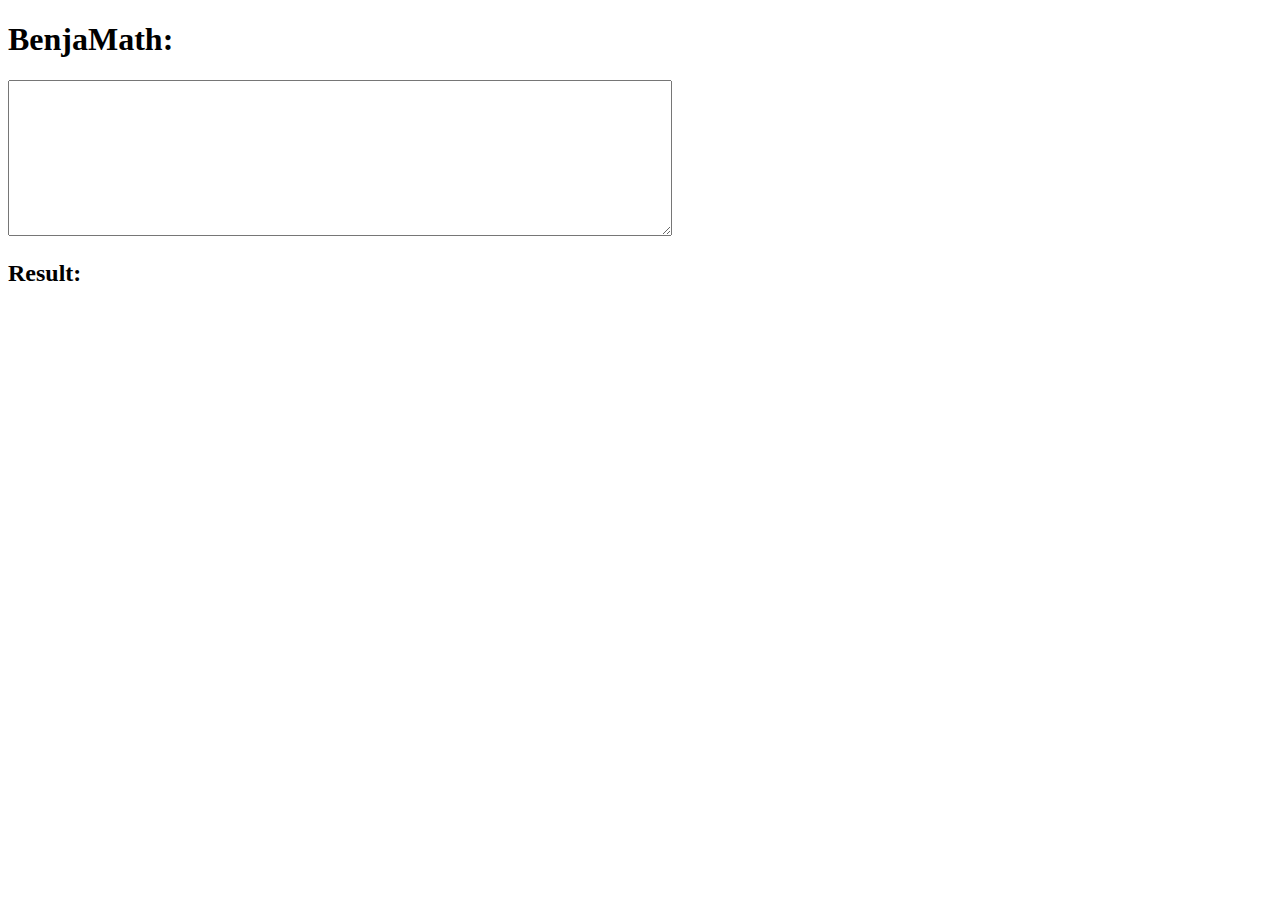
<file: index.html>
<!doctype html>

<html lang="en">
<head>
  <meta charset="utf-8">

  <title>BenjaMath</title>
  <meta name="description" content="A webapp for marking math assignments and scientific papers">
  <meta name="author" content="Benjadahl">

  <!-- Load algebra.js -->
  <script src="vendor/algebra-0.2.5.min.js"></script>
  <script>
    var Fraction = algebra.Fraction;
    var Expression = algebra.Expression;
    var Equation = algebra.Equation;
  </script>

  <!-- Load Math.js-->
  <script src="vendor/math.min.js"></script>

  <!-- Load katex -->
  <script src="vendor/katex/katex.min.js"></script>
  <link rel="stylesheet" href="vendor/katex/katex.min.css">

  <!-- Load CKEditor -->
  <script src="vendor/ckeditor/ckeditor.js"></script>

  <!-- Load jQuery-->
  <script src="vendor/jquery-3.1.1.min.js"></script>

</head>

<body>
  <h1>BenjaMath:</h1>
  <textarea id="editor" rows="10" cols="80"></textarea>
  <h2>Result:</h2>
  <div id="preview"></div>
  <script src="main.js"></script>
</body>
</html>
</file>
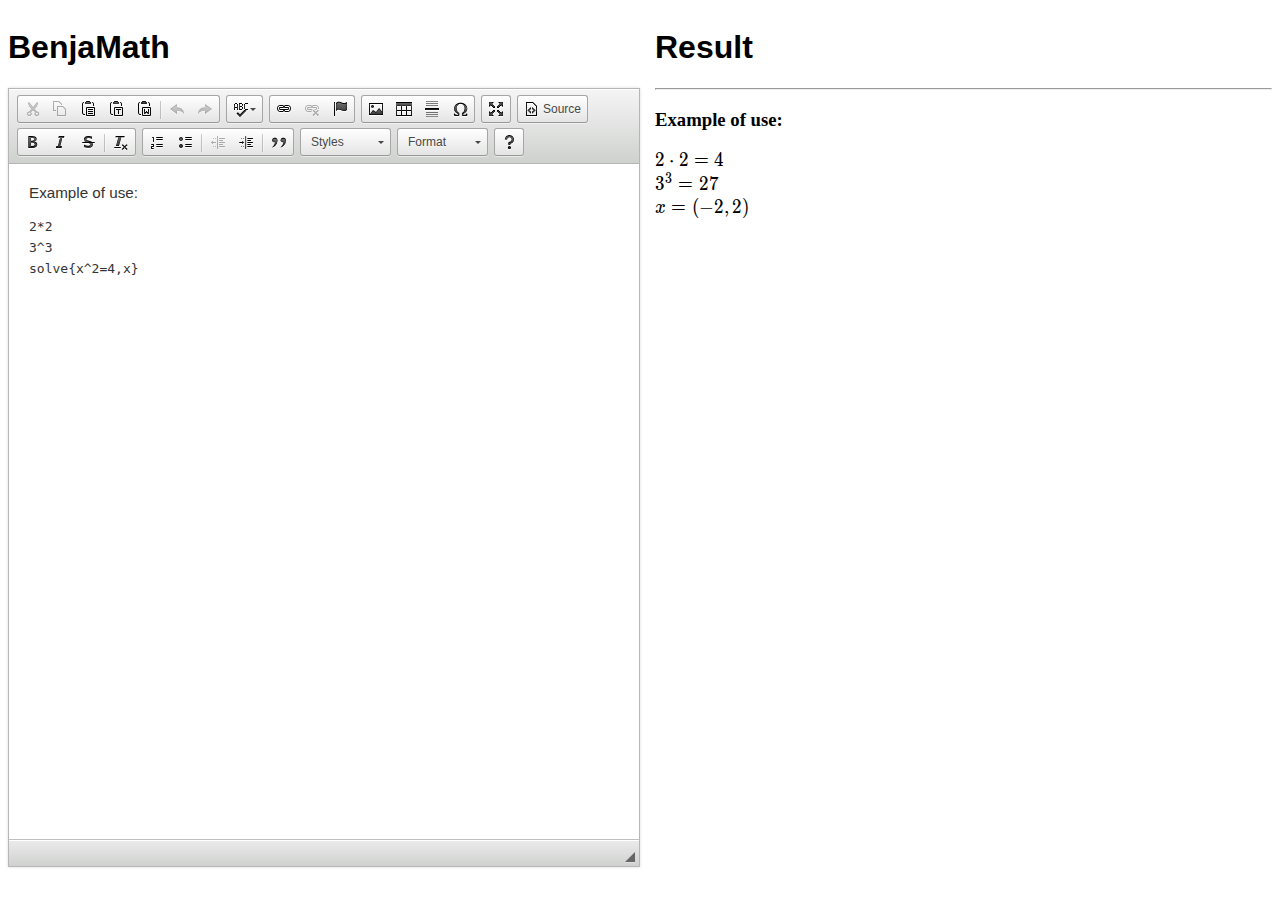
<file: app/index.html>
<!doctype html>

<html lang="en">
<head>
  <meta charset="utf-8">

  <title>BenjaMath</title>
  <meta name="description" content="A webapp for marking math assignments and scientific papers">
  <meta name="author" content="Benjadahl">

  <!--Load custom stylesheet-->
  <link rel="stylesheet" href="styles/index.css">


  <!-- Load algebra.js -->
  <script src="vendor/algebra-0.2.5.min.js"></script>
  <script>
    var Fraction = algebra.Fraction;
    var Expression = algebra.Expression;
    var Equation = algebra.Equation;
  </script>

  <!-- Load Math.js-->
  <script src="vendor/math.min.js"></script>

  <!-- Load katex -->
  <script src="vendor/katex/katex.min.js"></script>
  <link rel="stylesheet" href="vendor/katex/katex.min.css">

  <!-- Load CKEditor -->
  <script src="vendor/ckeditor/ckeditor.js"></script>

  <!-- Workaround for jquery import (start)-->
  <script>if (typeof module === 'object') {window.module = module; module = undefined;}</script>

  <!-- Load jQuery-->
  <script src="../static/scripts/jquery-3.1.1.min.js"></script>

  <!--Workaround for jquery import (end)-->
  <script>if (window.module) module = window.module;</script>

  <!--Import Electron handler-->
  <script src="scripts/electronHandler.js"></script>

</head>

<body>
  <iframe name ="mathFrame" src="http://localhost:5000/mathServer/" style="visibility:hidden;display:none"></iframe>
  <div id="mainContainer">
    <div id="editorContainer">
      <h1 class="header">BenjaMath</h1>
      <textarea id="editor" rows="10" cols="80"></textarea>
    </div>
    <div id="previewContainer">
      <h1 class="header">Result</h1>
      <hr />
      <div id="preview"></div>
    </div>
  </div>
  <script src="scripts/index.js"></script>
</body>
</html>
</file>
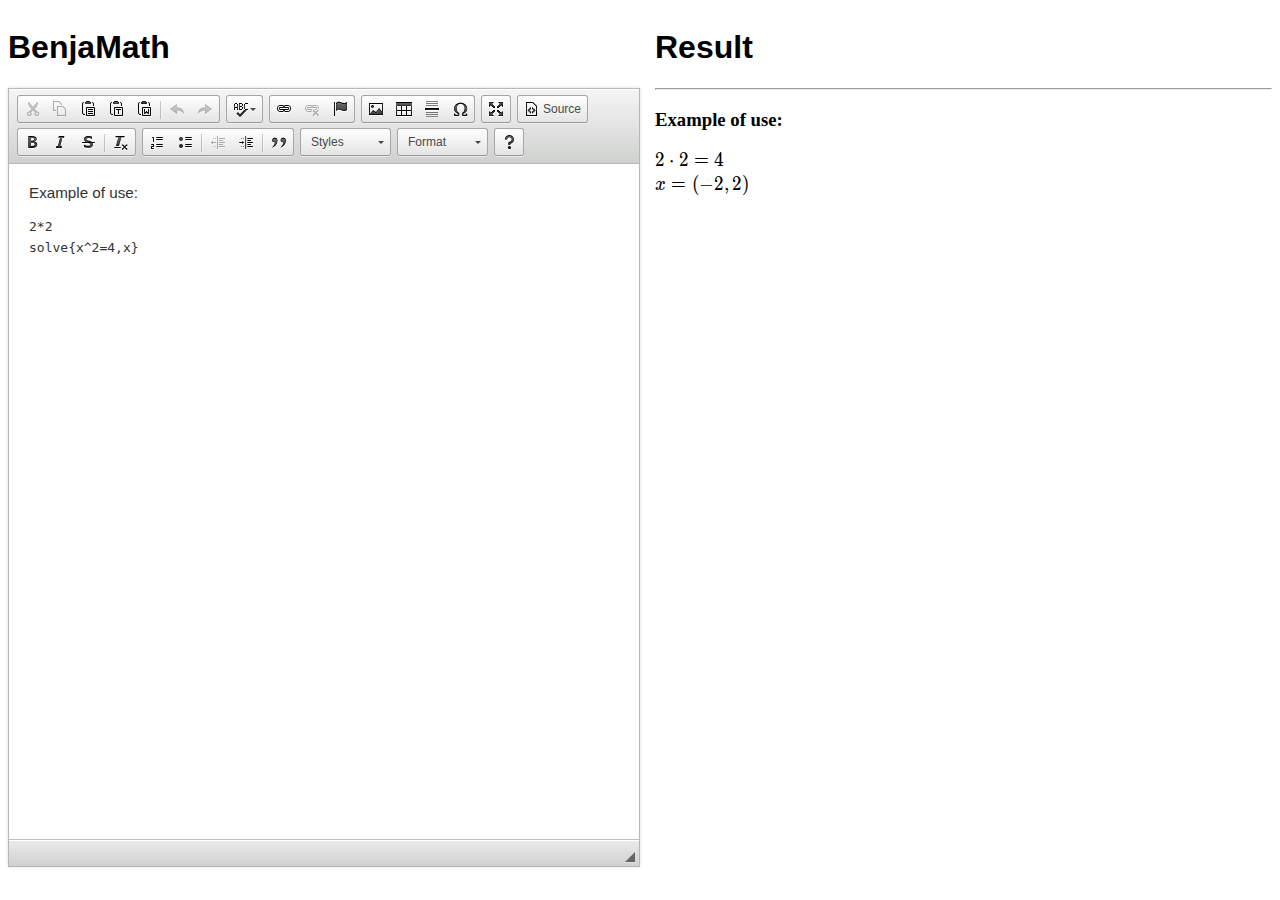
<file: webApp/index.html>
<!doctype html>

<html lang="en">
<head>
  <meta charset="utf-8">

  <title>BenjaMath</title>
  <meta name="description" content="A webapp for marking math assignments and scientific papers">
  <meta name="author" content="Benjadahl">

  <!--Load custom stylesheet-->
  <link rel="stylesheet" href="styles/index.css">

  <!-- Load algebra.js -->
  <script src="../vendor/algebra-0.2.5.min.js"></script>
  <script>
    var Fraction = algebra.Fraction;
    var Expression = algebra.Expression;
    var Equation = algebra.Equation;
  </script>

  <!-- Load Math.js-->
  <script src="../vendor/math.min.js"></script>

  <!-- Load katex -->
  <script src="../vendor/katex/katex.min.js"></script>
  <link rel="stylesheet" href="../vendor/katex/katex.min.css">

  <!-- Load CKEditor -->
  <script src="../vendor/ckeditor/ckeditor.js"></script>

  <!-- Load jQuery-->
  <script src="../vendor/jquery-3.1.1.min.js"></script>

</head>

<body>
  <div id="mainContainer">
    <div id="editorContainer">
      <h1 class="header">BenjaMath</h1>
      <textarea id="editor" rows="10" cols="80"></textarea>
    </div>
    <div id="previewContainer">
      <h1 class="header">Result</h1>
      <hr />
      <div id="preview"></div>
    </div>
  </div>
  <script src="scripts/main.js"></script>
</body>
</html>
</file>
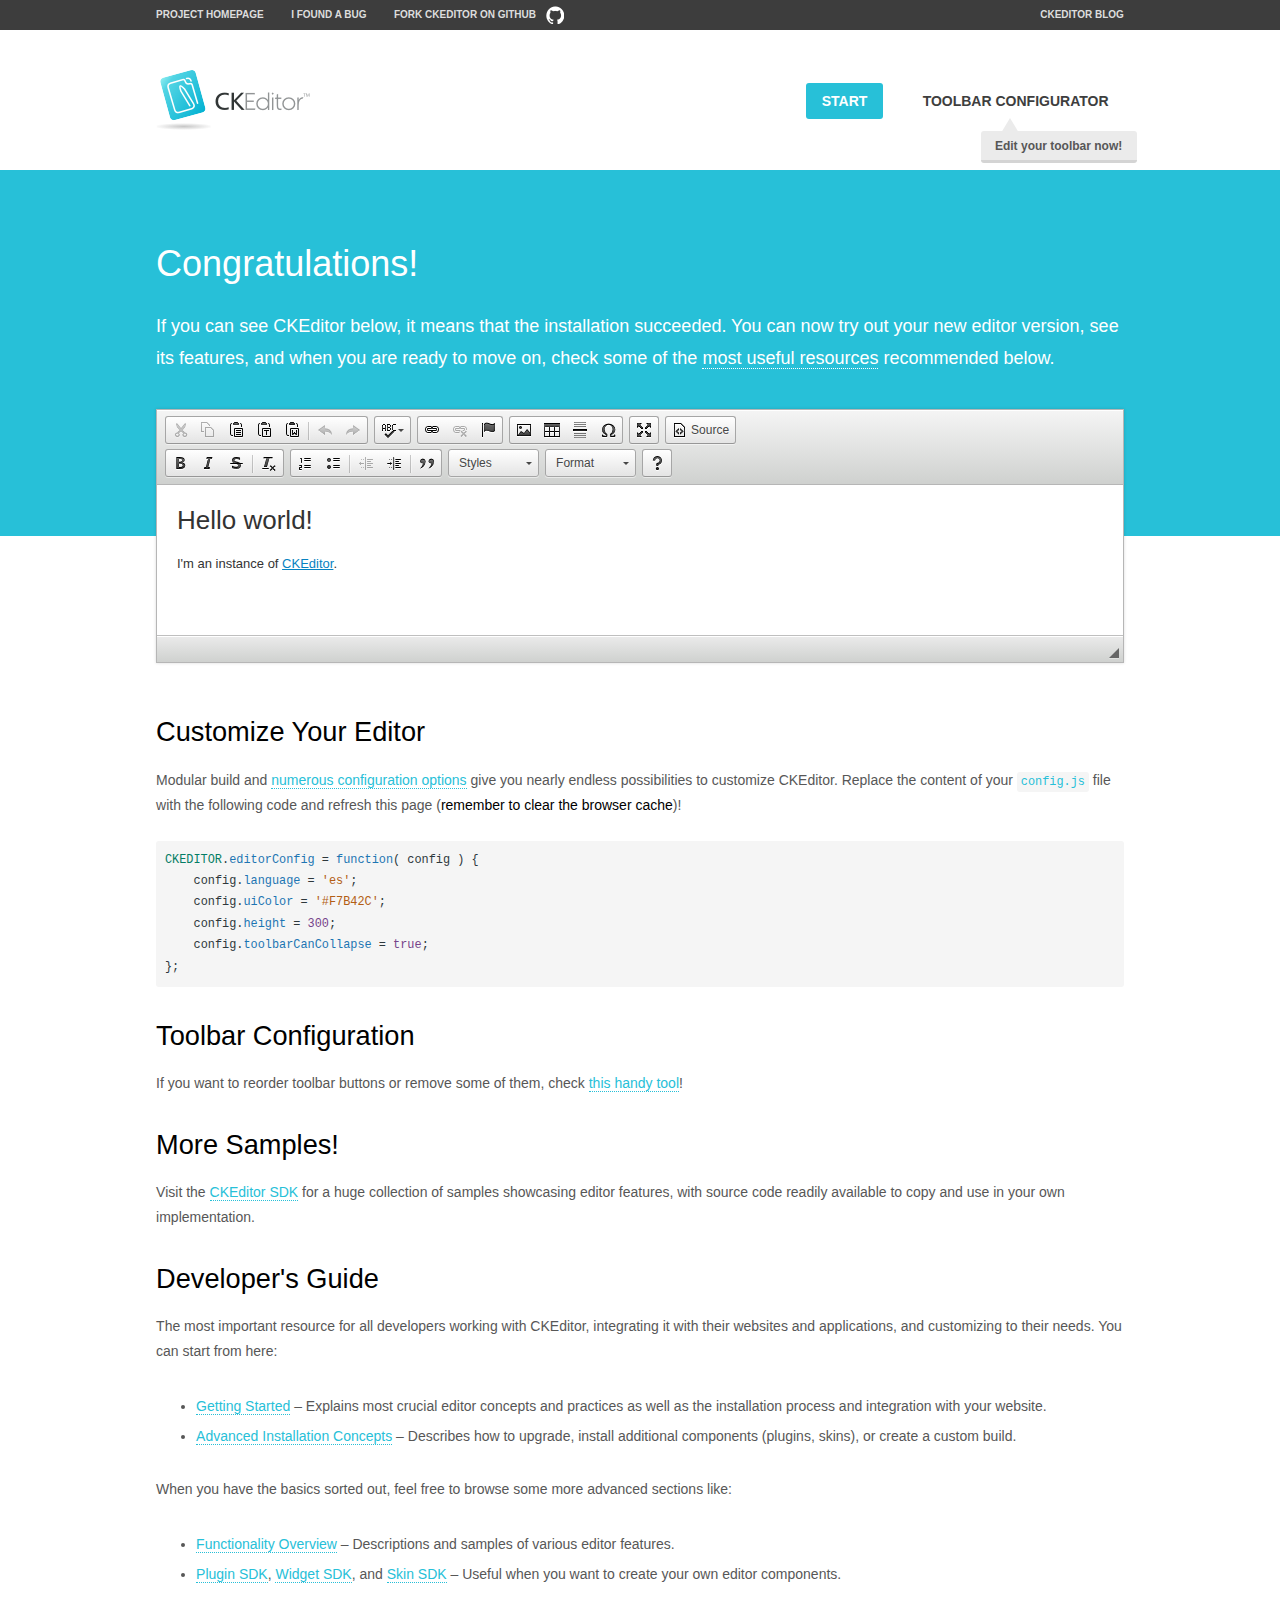
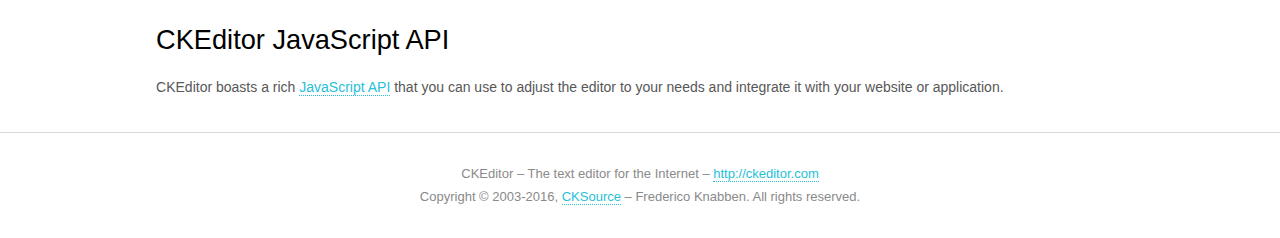
<file: vendor/ckeditor/samples/index.html>
<!DOCTYPE html>
<!--
Copyright (c) 2003-2016, CKSource - Frederico Knabben. All rights reserved.
For licensing, see LICENSE.md or http://ckeditor.com/license
-->
<html>
<head>
	<meta charset="utf-8">
	<title>CKEditor Sample</title>
	<script src="../ckeditor.js"></script>
	<script src="js/sample.js"></script>
	<link rel="stylesheet" href="css/samples.css">
	<link rel="stylesheet" href="toolbarconfigurator/lib/codemirror/neo.css">
</head>
<body id="main">

<nav class="navigation-a">
	<div class="grid-container">
		<ul class="navigation-a-left grid-width-70">
			<li><a href="http://ckeditor.com">Project Homepage</a></li>
			<li><a href="http://dev.ckeditor.com/">I found a bug</a></li>
			<li><a href="http://github.com/ckeditor/ckeditor-dev" class="icon-pos-right icon-navigation-a-github">Fork CKEditor on GitHub</a></li>
		</ul>
		<ul class="navigation-a-right grid-width-30">
			<li><a href="http://ckeditor.com/blog-list">CKEditor Blog</a></li>
		</ul>
	</div>
</nav>

<header class="header-a">
	<div class="grid-container">
		<h1 class="header-a-logo grid-width-30">
			<a href="index.html"><img src="img/logo.png" alt="CKEditor Sample"></a>
		</h1>

		<nav class="navigation-b grid-width-70">
			<ul>
				<li><a href="index.html" class="button-a button-a-background">Start</a></li>
				<li><a href="toolbarconfigurator/index.html" class="button-a">Toolbar configurator <span class="balloon-a balloon-a-nw">Edit your toolbar now!</span></a></li>
			</ul>
		</nav>
	</div>
</header>

<main>
	<div class="adjoined-top">
		<div class="grid-container">
			<div class="content grid-width-100">
				<h1>Congratulations!</h1>
				<p>
					If you can see CKEditor below, it means that the installation succeeded.
					You can now try out your new editor version, see its features, and when you are ready to move on, check some of the <a href="#sample-customize">most useful resources</a> recommended below.
				</p>
			</div>
		</div>
	</div>
	<div class="adjoined-bottom">
		<div class="grid-container">
			<div class="grid-width-100">
				<div id="editor">
					<h1>Hello world!</h1>
					<p>I'm an instance of <a href="http://ckeditor.com">CKEditor</a>.</p>
				</div>
			</div>
		</div>
	</div>

	<div class="grid-container">
		<div class="content grid-width-100">
			<section id="sample-customize">
				<h2>Customize Your Editor</h2>
				<p>Modular build and <a href="http://docs.ckeditor.com/#!/guide/dev_configuration">numerous configuration options</a> give you nearly endless possibilities to customize CKEditor. Replace the content of your <code><a href="../config.js">config.js</a></code> file with the following code and refresh this page (<strong>remember to clear the browser cache</strong>)!</p>
		<pre class="cm-s-neo CodeMirror"><code><span style="padding-right: 0.1px;"><span class="cm-variable">CKEDITOR</span>.<span class="cm-property">editorConfig</span> <span class="cm-operator">=</span> <span class="cm-keyword">function</span>( <span class="cm-def">config</span> ) {</span>
<span style="padding-right: 0.1px;"><span class="cm-tab">	</span><span class="cm-variable-2">config</span>.<span class="cm-property">language</span> <span class="cm-operator">=</span> <span class="cm-string">'es'</span>;</span>
<span style="padding-right: 0.1px;"><span class="cm-tab">	</span><span class="cm-variable-2">config</span>.<span class="cm-property">uiColor</span> <span class="cm-operator">=</span> <span class="cm-string">'#F7B42C'</span>;</span>
<span style="padding-right: 0.1px;"><span class="cm-tab">	</span><span class="cm-variable-2">config</span>.<span class="cm-property">height</span> <span class="cm-operator">=</span> <span class="cm-number">300</span>;</span>
<span style="padding-right: 0.1px;"><span class="cm-tab">	</span><span class="cm-variable-2">config</span>.<span class="cm-property">toolbarCanCollapse</span> <span class="cm-operator">=</span> <span class="cm-atom">true</span>;</span>
<span style="padding-right: 0.1px;">};</span></code></pre>
			</section>

			<section>
				<h2>Toolbar Configuration</h2>
				<p>If you want to reorder toolbar buttons or remove some of them, check <a href="toolbarconfigurator/index.html">this handy tool</a>!</p>
			</section>

			<section>
				<h2>More Samples!</h2>
				<p>Visit the <a href="http://sdk.ckeditor.com">CKEditor SDK</a> for a huge collection of samples showcasing editor features, with source code readily available to copy and use in your own implementation.</p>
			</section>

			<section>
				<h2>Developer's Guide</h2>
				<p>The most important resource for all developers working with CKEditor, integrating it with their websites and applications, and customizing to their needs. You can start from here:</p>
				<ul>
					<li><a href="http://docs.ckeditor.com/#!/guide/dev_installation">Getting Started</a> &ndash; Explains most crucial editor concepts and practices as well as the installation process and integration with your website.</li>
					<li><a href="http://docs.ckeditor.com/#!/guide/dev_advanced_installation">Advanced Installation Concepts</a> &ndash; Describes how to upgrade, install additional components (plugins, skins), or create a custom build.</li>
				</ul>
					<p>When you have the basics sorted out, feel free to browse some more advanced sections like:</p>
				<ul>
					<li><a href="http://docs.ckeditor.com/#!/guide/dev_features">Functionality Overview</a> &ndash; Descriptions and samples of various editor features.</li>
					<li><a href="http://docs.ckeditor.com/#!/guide/plugin_sdk_intro">Plugin SDK</a>, <a href="http://docs.ckeditor.com/#!/guide/widget_sdk_intro">Widget SDK</a>, and <a href="http://docs.ckeditor.com/#!/guide/skin_sdk_intro">Skin SDK</a> &ndash; Useful when you want to create your own editor components.</li>
				</ul>
			</section>

			<section>
				<h2>CKEditor JavaScript API</h2>
				<p>CKEditor boasts a rich <a href="http://docs.ckeditor.com/#!/api">JavaScript API</a> that you can use to adjust the editor to your needs and integrate it with your website or application.</p>
			</section>
		</div>
	</div>
</main>

<footer class="footer-a grid-container">
	<div class="grid-container">
		<p class="grid-width-100">
			CKEditor &ndash; The text editor for the Internet &ndash; <a class="samples" href="http://ckeditor.com/">http://ckeditor.com</a>
		</p>
		<p class="grid-width-100" id="copy">
			Copyright &copy; 2003-2016, <a class="samples" href="http://cksource.com/">CKSource</a> &ndash; Frederico Knabben. All rights reserved.
		</p>
	</div>
</footer>
<script>
	initSample();
</script>

</body>
</html>
</file>
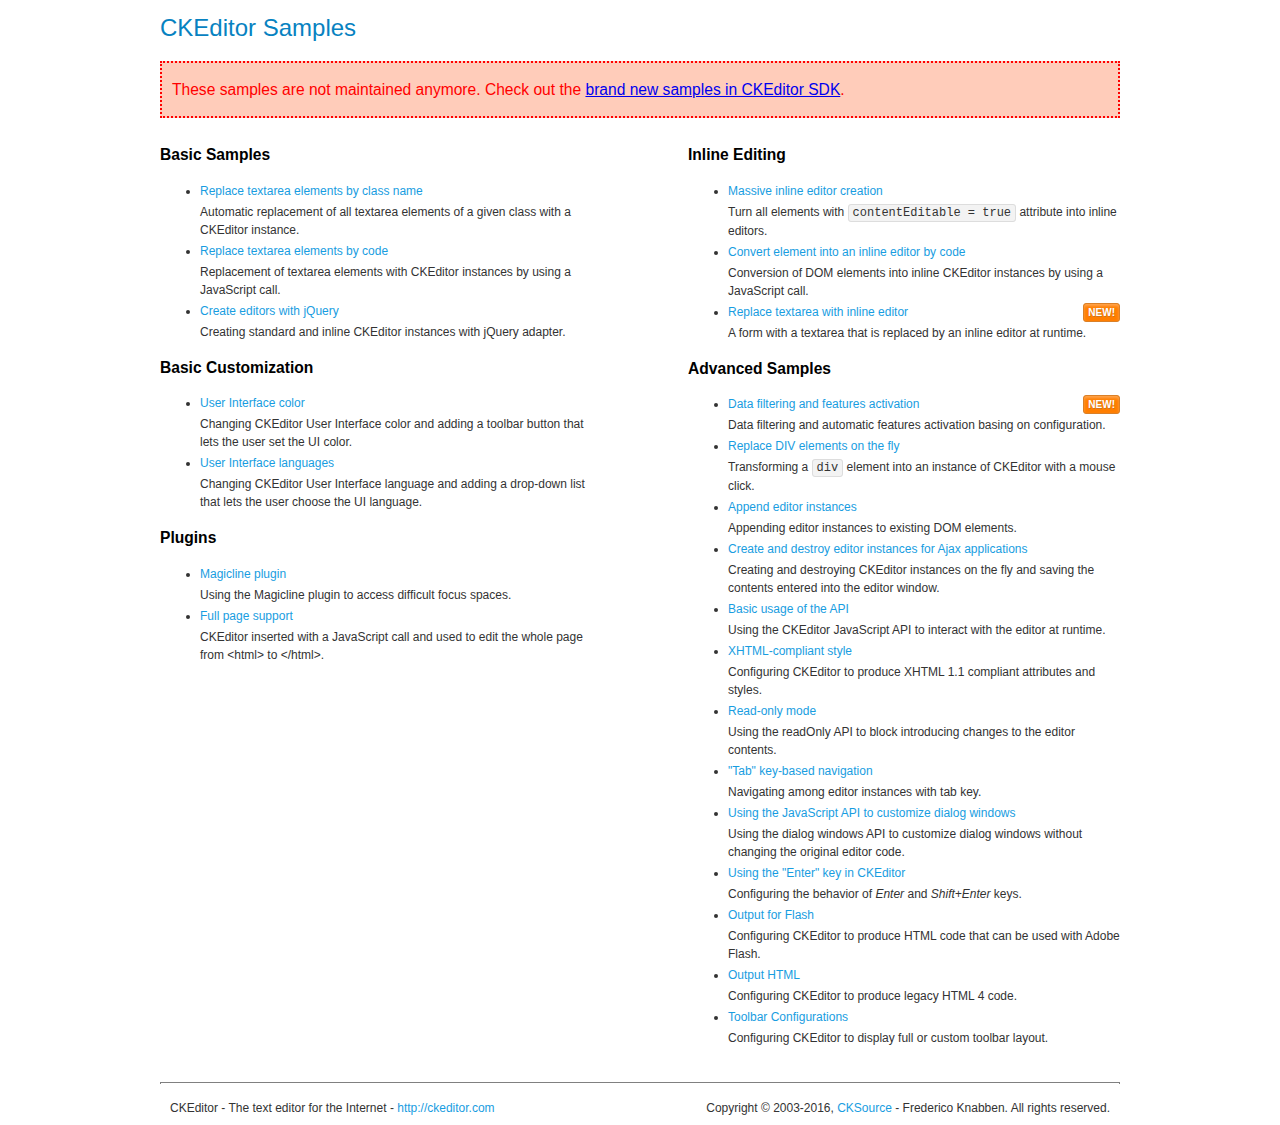
<file: vendor/ckeditor/samples/old/index.html>
<!DOCTYPE html>
<!--
Copyright (c) 2003-2016, CKSource - Frederico Knabben. All rights reserved.
For licensing, see LICENSE.md or http://ckeditor.com/license
-->
<html>
<head>
	<meta charset="utf-8">
	<title>CKEditor Samples</title>
	<link rel="stylesheet" href="sample.css">
</head>
<body>
	<h1 class="samples">
		CKEditor Samples
	</h1>
	<div class="warning deprecated">
		These samples are not maintained anymore. Check out the <a href="http://sdk.ckeditor.com/">brand new samples in CKEditor SDK</a>.
	</div>
	<div class="twoColumns">
		<div class="twoColumnsLeft">
			<h2 class="samples">
				Basic Samples
			</h2>
			<dl class="samples">
				<dt><a class="samples" href="replacebyclass.html">Replace textarea elements by class name</a></dt>
				<dd>Automatic replacement of all textarea elements of a given class with a CKEditor instance.</dd>

				<dt><a class="samples" href="replacebycode.html">Replace textarea elements by code</a></dt>
				<dd>Replacement of textarea elements with CKEditor instances by using a JavaScript call.</dd>

				<dt><a class="samples" href="jquery.html">Create editors with jQuery</a></dt>
				<dd>Creating standard and inline CKEditor instances with jQuery adapter.</dd>
			</dl>

			<h2 class="samples">
				Basic Customization
			</h2>
			<dl class="samples">
				<dt><a class="samples" href="uicolor.html">User Interface color</a></dt>
				<dd>Changing CKEditor User Interface color and adding a toolbar button that lets the user set the UI color.</dd>

				<dt><a class="samples" href="uilanguages.html">User Interface languages</a></dt>
				<dd>Changing CKEditor User Interface language and adding a drop-down list that lets the user choose the UI language.</dd>
			</dl>


			<h2 class="samples">Plugins</h2>
<dl class="samples">
<dt><a class="samples" href="magicline/magicline.html">Magicline plugin</a></dt>
<dd>Using the Magicline plugin to access difficult focus spaces.</dd>

<dt><a class="samples" href="wysiwygarea/fullpage.html">Full page support</a></dt>
<dd>CKEditor inserted with a JavaScript call and used to edit the whole page from &lt;html&gt; to &lt;/html&gt;.</dd>
</dl>
		</div>
		<div class="twoColumnsRight">
			<h2 class="samples">
				Inline Editing
			</h2>
			<dl class="samples">
				<dt><a class="samples" href="inlineall.html">Massive inline editor creation</a></dt>
				<dd>Turn all elements with <code>contentEditable = true</code> attribute into inline editors.</dd>

				<dt><a class="samples" href="inlinebycode.html">Convert element into an inline editor by code</a></dt>
				<dd>Conversion of DOM elements into inline CKEditor instances by using a JavaScript call.</dd>

				<dt><a class="samples" href="inlinetextarea.html">Replace textarea with inline editor</a> <span class="new">New!</span></dt>
				<dd>A form with a textarea that is replaced by an inline editor at runtime.</dd>

				
			</dl>

			<h2 class="samples">
				Advanced Samples
			</h2>
			<dl class="samples">
				<dt><a class="samples" href="datafiltering.html">Data filtering and features activation</a> <span class="new">New!</span></dt>
				<dd>Data filtering and automatic features activation basing on configuration.</dd>

				<dt><a class="samples" href="divreplace.html">Replace DIV elements on the fly</a></dt>
				<dd>Transforming a <code>div</code> element into an instance of CKEditor with a mouse click.</dd>

				<dt><a class="samples" href="appendto.html">Append editor instances</a></dt>
				<dd>Appending editor instances to existing DOM elements.</dd>

				<dt><a class="samples" href="ajax.html">Create and destroy editor instances for Ajax applications</a></dt>
				<dd>Creating and destroying CKEditor instances on the fly and saving the contents entered into the editor window.</dd>

				<dt><a class="samples" href="api.html">Basic usage of the API</a></dt>
				<dd>Using the CKEditor JavaScript API to interact with the editor at runtime.</dd>

				<dt><a class="samples" href="xhtmlstyle.html">XHTML-compliant style</a></dt>
				<dd>Configuring CKEditor to produce XHTML 1.1 compliant attributes and styles.</dd>

				<dt><a class="samples" href="readonly.html">Read-only mode</a></dt>
				<dd>Using the readOnly API to block introducing changes to the editor contents.</dd>

				<dt><a class="samples" href="tabindex.html">"Tab" key-based navigation</a></dt>
				<dd>Navigating among editor instances with tab key.</dd>


				
<dt><a class="samples" href="dialog/dialog.html">Using the JavaScript API to customize dialog windows</a></dt>
<dd>Using the dialog windows API to customize dialog windows without changing the original editor code.</dd>

<dt><a class="samples" href="enterkey/enterkey.html">Using the &quot;Enter&quot; key in CKEditor</a></dt>
<dd>Configuring the behavior of <em>Enter</em> and <em>Shift+Enter</em> keys.</dd>

<dt><a class="samples" href="htmlwriter/outputforflash.html">Output for Flash</a></dt>
<dd>Configuring CKEditor to produce HTML code that can be used with Adobe Flash.</dd>

<dt><a class="samples" href="htmlwriter/outputhtml.html">Output HTML</a></dt>
<dd>Configuring CKEditor to produce legacy HTML 4 code.</dd>

<dt><a class="samples" href="toolbar/toolbar.html">Toolbar Configurations</a></dt>
<dd>Configuring CKEditor to display full or custom toolbar layout.</dd>

			</dl>
		</div>
	</div>
	<div id="footer">
		<hr>
		<p>
			CKEditor - The text editor for the Internet - <a class="samples" href="http://ckeditor.com/">http://ckeditor.com</a>
		</p>
		<p id="copy">
			Copyright &copy; 2003-2016, <a class="samples" href="http://cksource.com/">CKSource</a> - Frederico Knabben. All rights reserved.
		</p>
	</div>
</body>
</html>
</file>
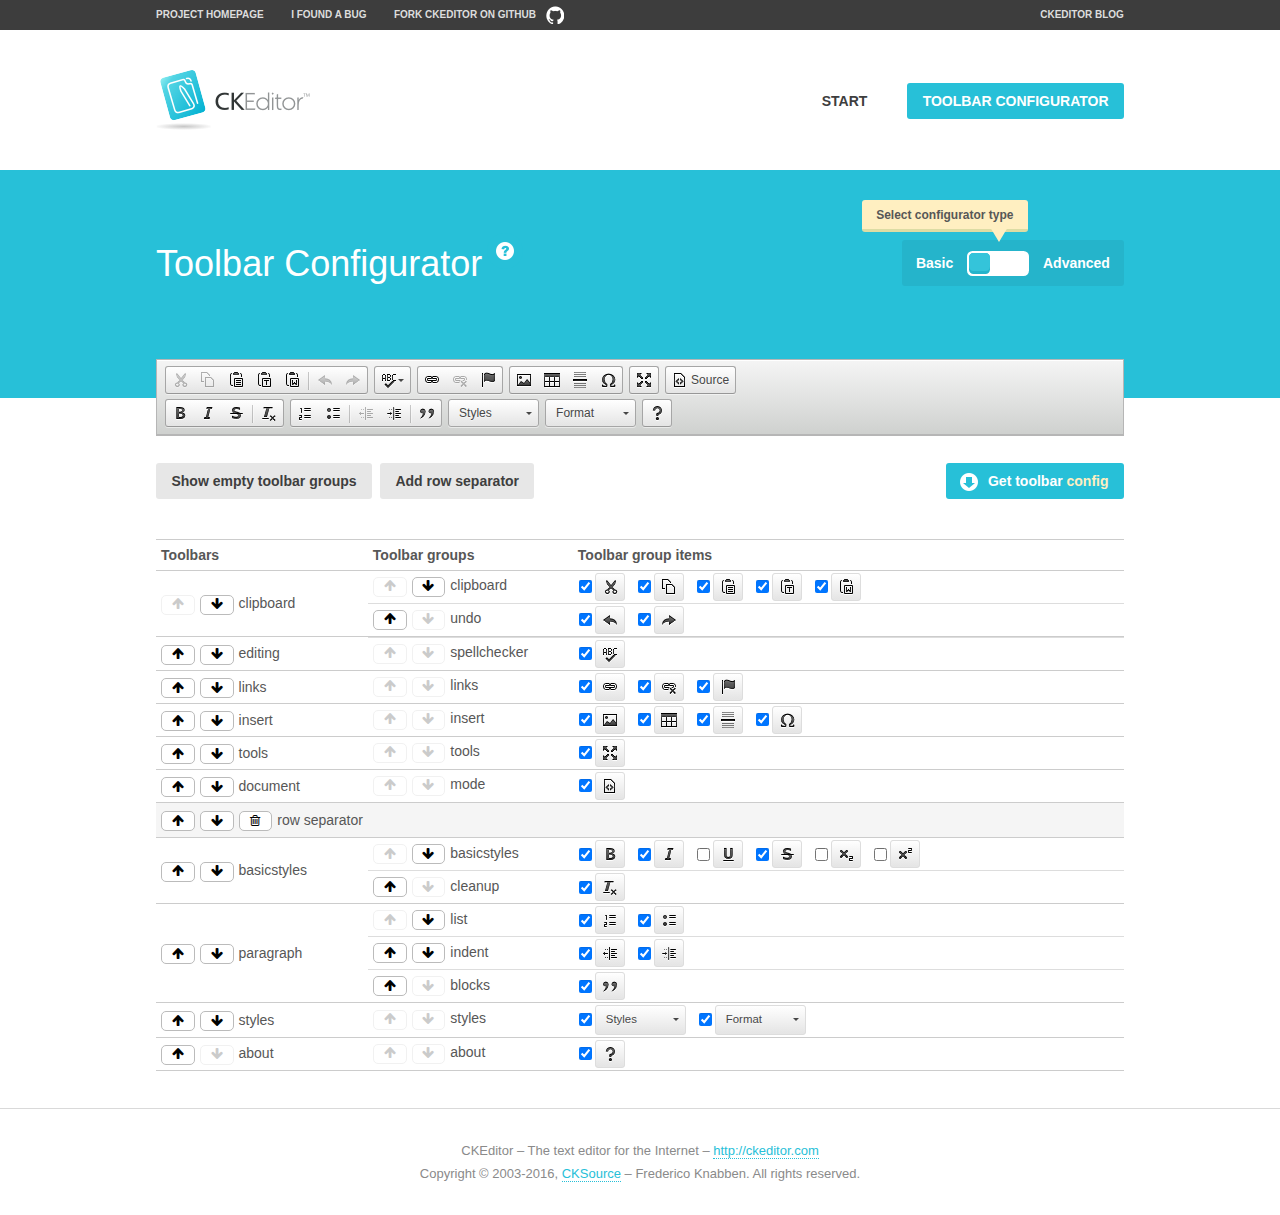
<file: vendor/ckeditor/samples/toolbarconfigurator/index.html>
<!DOCTYPE html>
<!--
Copyright (c) 2003-2016, CKSource - Frederico Knabben. All rights reserved.
For licensing, see LICENSE.md or http://ckeditor.com/license
-->
<!--[if IE 8]><html class="ie8"><![endif]-->
<!--[if gt IE 8]><html><![endif]-->
<!--[if !IE]><!--><html><!--<![endif]-->
<head>
	<meta charset="utf-8">
	<title>Toolbar Configurator</title>
	<script src="../../ckeditor.js"></script>
	<script>
		if ( CKEDITOR.env.ie && CKEDITOR.env.version < 9 )
			CKEDITOR.tools.enableHtml5Elements( document );
	</script>
	<link rel="stylesheet" href="lib/codemirror/codemirror.css">
	<link rel="stylesheet" href="lib/codemirror/show-hint.css">
	<link rel="stylesheet" href="lib/codemirror/neo.css">
	<link rel="stylesheet" href="css/fontello.css">
	<link rel="stylesheet" href="../css/samples.css">
</head>
<body id="toolbar">

<nav class="navigation-a">
	<div class="grid-container">
		<ul class="navigation-a-left grid-width-70">
			<li><a href="http://ckeditor.com">Project Homepage</a></li>
			<li><a href="http://dev.ckeditor.com/">I found a bug</a></li>
			<li><a href="http://github.com/ckeditor/ckeditor-dev" class="icon-pos-right icon-navigation-a-github">Fork CKEditor on GitHub</a></li>
		</ul>
		<ul class="navigation-a-right grid-width-30">
			<li><a href="http://ckeditor.com/blog-list">CKEditor Blog</a></li>
		</ul>
	</div>
</nav>

<header class="header-a">
	<div class="grid-container">
		<h1 class="header-a-logo grid-width-30">
			<a href="../index.html"><img src="../img/logo.png" alt="CKEditor Logo"></a>
		</h1>
		<nav class="navigation-b grid-width-70">
			<ul>
				<li><a href="../index.html"  class="button-a">Start</a></li>
				<li><a href="index.html"  class="button-a button-a-background">Toolbar configurator</a></li>
			</ul>
		</nav>
	</div>
</header>

<main>
	<div class="adjoined-top">
		<div class="grid-container">
			<div class="content grid-width-100">
				<div class="grid-container-nested">
					<h1 class="grid-width-60">
						Toolbar Configurator
						<a href="#help-content" type="button" title="Configurator help" id="help" class="button-a button-a-background button-a-no-text icon-pos-left icon-question-mark">Help</a>
					</h1>

					<div class="grid-width-40 grid-switch-magic">
						<div class="switch">
							<span class="balloon-a balloon-a-se">Select configurator type</span>
							<input type="radio" name="radio" data-num="1" id="radio-basic" />
							<input type="radio" name="radio" data-num="2" id="radio-advanced" />
							<label data-for="1" for="radio-basic">Basic</label>
							<span class="switch-inner">
								<span class="handler"></span>
							</span>
							<label data-for="2" for="radio-advanced">Advanced</label>
						</div>
					</div>
				</div>
			</div>
		</div>
	</div>
	<div class="adjoined-bottom">
		<div class="grid-container">
			<div class="grid-width-100">
				<div class="editors-container">
					<div id="editor-basic"></div>
					<div id="editor-advanced"></div>
				</div>
			</div>
		</div>
	</div>

	<div class="grid-container configurator">
		<div class="content grid-width-100">
			<div class="configurator">
				<div>
					<div id="toolbarModifierWrapper"></div>
				</div>
			</div>
		</div>
	</div>

	<div id="help-content">
		<div class="grid-container">
			<div class="grid-width-100">
				<h2>What Am I Doing Here?</h2>

				<div class="grid-container grid-container-nested">
					<div class="basic">
						<div class="grid-width-50">
							<p>Arrange <a href="http://docs.ckeditor.com/#!/api/CKEDITOR.config-cfg-toolbarGroups">toolbar groups</a>, toggle <a href="http://docs.ckeditor.com/#!/api/CKEDITOR.config-cfg-removeButtons">button visibility</a> according to your needs and get your toolbar configuration.</p>
							<p>You can replace the content of the <a href="../../config.js"><code>config.js</code></a> file with the generated configuration. If you already set some configuration options you will need to merge both configurations.</p>
						</div>
						<div class="grid-width-50">
							<p>Read more about different ways of <a href="http://docs.ckeditor.com/#!/guide/dev_configuration">setting configuration</a> and do not forget about <strong>clearing browser cache</strong>.</p>
							<p>Arranging toolbar groups is the recommended way of configuring the toolbar, but if you need more freedom you can use the <a href="#advanced">advanced configurator</a>.</p>
						</div>
					</div>
					<div class="advanced" style="display: none;">
						<div class="grid-width-50">
							<p>With this code editor you can edit your <a href="http://docs.ckeditor.com/#!/api/CKEDITOR.config-cfg-toolbar">toolbar configuration</a> live.</p>
							<p>You can replace the content of the <a href="../../config.js"><code>config.js</code></a> file with the generated configuration. If you already set some configuration options you will need to merge both configurations.</p>
						</div>
						<div class="grid-width-50">
							<p>Read more about different ways of <a href="http://docs.ckeditor.com/#!/guide/dev_configuration">setting configuration</a> and do not forget about <strong>clearing browser cache</strong>.</p>
						</div>
					</div>
				</div>

				<p class="grid-container grid-container-nested">
					<button type="button" class="help-content-close grid-width-100 button-a button-a-background">Got it. Let's play!</button>
				</p>
			</div>
		</div>
	</div>
</main>

<footer class="footer-a grid-container">
	<p class="grid-width-100">
		CKEditor &ndash; The text editor for the Internet &ndash; <a class="samples" href="http://ckeditor.com/">http://ckeditor.com</a>
	</p>
	<p class="grid-width-100" id="copy">
		Copyright &copy; 2003-2016, <a class="samples" href="http://cksource.com/">CKSource</a> &ndash; Frederico Knabben. All rights reserved.
	</p>
</footer>

<script src="lib/codemirror/codemirror.js"></script>
<script src="lib/codemirror/javascript.js"></script>
<script src="lib/codemirror/show-hint.js"></script>

<script src="js/fulltoolbareditor.js"></script>
<script src="js/abstracttoolbarmodifier.js"></script>
<script src="js/toolbarmodifier.js"></script>
<script src="js/toolbartextmodifier.js"></script>
<script src="../js/sf.js"></script>

<script>
	( function() {
		'use strict';

		var mode = ( window.location.hash.substr( 1 ) === 'advanced' ) ? 'advanced' : 'basic',
			configuratorSection = CKEDITOR.document.findOne( 'main > .grid-container.configurator' ),
			basicInstruction = CKEDITOR.document.findOne( '#help-content .basic' ),
			advancedInstruction = CKEDITOR.document.findOne( '#help-content .advanced' ),

			// Configurator mode switcher.
			modeSwitchBasic = CKEDITOR.document.getById( 'radio-basic' ),
			modeSwitchAdvanced = CKEDITOR.document.getById( 'radio-advanced' );

		// Initial setup
		function updateSwitcher() {
			if ( mode === 'advanced' ) {
				modeSwitchAdvanced.$.checked = true;
			} else {
				modeSwitchBasic.$.checked = true;
			}
		}

		updateSwitcher();

		CKEDITOR.document.getWindow().on( 'hashchange', function( e ) {
			var hash = window.location.hash.substr( 1 );
			if ( !( hash === 'advanced' || hash === 'basic' ) ) {
				return;
			}
			mode = hash;
			onToolbarsDone( mode );
		} );

		CKEDITOR.document.getWindow().on( 'resize', function() {
			updateToolbar( ( mode === 'basic' ? toolbarModifier : toolbarTextModifier )[ 'editorInstance' ] );
		} );

		function onRefresh( modifier ) {
			modifier = modifier || this;

			if ( mode === 'basic' && modifier instanceof ToolbarConfigurator.ToolbarTextModifier ) {
				return;
			}

			// CodeMirror container becomes visible, so we need to refresh and to avoid rendering problems.
			if ( mode === 'advanced' && modifier instanceof ToolbarConfigurator.ToolbarTextModifier ) {
				modifier.codeContainer.refresh();
			}

			updateToolbar( modifier.editorInstance );
		}

		function updateToolbar( editor ) {
			var editorContainer = editor.container;

			// Not always editor is loaded.
			if ( !editorContainer ) {
				return;
			}

			var displayStyle = editorContainer.getStyle( 'display' );

			editorContainer.setStyle( 'display', 'block' );

			var newHeight = editorContainer.getSize( 'height' );

			var newMarginTop = parseInt( editorContainer.getComputedStyle( 'margin-top' ), 10 );
			newMarginTop = ( isNaN( newMarginTop ) ? 0 : Number( newMarginTop ) );

			var newMarginBottom = parseInt( editorContainer.getComputedStyle( 'margin-bottom' ), 10 );
			newMarginBottom = ( isNaN( newMarginBottom ) ? 0 : Number( newMarginBottom ) );

			var result = newHeight + newMarginTop + newMarginBottom;

			editorContainer.setStyle( 'display', displayStyle );

			editor.container.getAscendant( 'div' ).setStyle( 'height', result + 'px' );
		}

		var toolbarModifier = new ToolbarConfigurator.ToolbarModifier( 'editor-basic' );

		var done = 0;
		toolbarModifier.init( onToolbarInit );
		toolbarModifier.onRefresh = onRefresh;

		CKEDITOR.document.getById( 'toolbarModifierWrapper' ).append( toolbarModifier.mainContainer );

		var toolbarTextModifier = new ToolbarConfigurator.ToolbarTextModifier( 'editor-advanced' );
		toolbarTextModifier.init( onToolbarInit );
		toolbarTextModifier.onRefresh = onRefresh;

		function onToolbarInit() {
			if ( ++done === 2 ) {
				onToolbarsDone();

				positionSticky.watch( CKEDITOR.document.findOne( '.toolbar' ), function() {
					return mode === 'advanced';
				} );
			}
		}

		function onToolbarsDone() {
			if ( mode === 'basic' ) {
				toggleModeBasic( false );
			} else {
				toggleModeAdvanced( false );
			}

			updateSwitcher();

			setTimeout( function() {
				CKEDITOR.document.findOne( '.editors-container' ).addClass( 'active' );
				CKEDITOR.document.findOne( '#toolbarModifierWrapper' ).addClass( 'active' );
			}, 200 );
		}

		CKEDITOR.document.getById( 'toolbarModifierWrapper' ).append( toolbarTextModifier.mainContainer );

		function toogleModeSwitch( onElement, offElement, onModifier, offModifier ) {
			onElement.addClass( 'fancy-button-active' );
			offElement.removeClass( 'fancy-button-active' );

			onModifier.showUI();
			offModifier.hideUI();
		}

		function toggleModeBasic( callOnRefresh ) {
			callOnRefresh = ( callOnRefresh !== false );
			mode = 'basic';
			window.location.hash = '#basic';
			toogleModeSwitch( modeSwitchBasic, modeSwitchAdvanced, toolbarModifier, toolbarTextModifier );

			configuratorSection.removeClass( 'freed-width' );
			basicInstruction.show();
			advancedInstruction.hide();

			callOnRefresh && onRefresh( toolbarModifier );
		}

		function toggleModeAdvanced( callOnRefresh ) {
			callOnRefresh = ( callOnRefresh !== false );
			mode = 'advanced';
			window.location.hash = '#advanced';
			toogleModeSwitch( modeSwitchAdvanced, modeSwitchBasic, toolbarTextModifier, toolbarModifier );

			configuratorSection.addClass( 'freed-width' );
			advancedInstruction.show();
			basicInstruction.hide();

			callOnRefresh && onRefresh( toolbarTextModifier );
		}

		modeSwitchBasic.on( 'click', toggleModeBasic );
		modeSwitchAdvanced.on( 'click', toggleModeAdvanced );

		//
		// Position:sticky for the toolbar.
		//

		// Will make elements behave like they were styled with position:sticky.
		var positionSticky = {
			// Store object: {
			// 		element: CKEDITOR.dom.element, // Element which will float.
			// 		placeholder: CKEDITOR.dom.element, // Placeholder which is place to prevent page bounce.
			// 		isFixed: boolean // Whether element float now.
			// }
			watched: [],

			active: [],

			staticContainer: null,

			init: function() {
				var element = CKEDITOR.dom.element.createFromHtml(
					'<div class="staticContainer">' +
						'<div class="grid-container" >' +
							'<div class="grid-width-100">' +
								'<div class="inner"></div>' +
							'</div>' +
						'</div>' +
					'</div>' );

				this.staticContainer = element.findOne( '.inner' );

				CKEDITOR.document.getBody().append( element );
			},

			watch: function( element, preventFunc ) {
				this.watched.push( {
					element: element,
					placeholder: new CKEDITOR.dom.element( 'div' ),
					isFixed: false,
					preventFunc: preventFunc
				} );
			},

			checkAll: function() {
				for ( var i = 0; i < this.watched.length; i++ ) {
					this.check( this.watched[ i ] );
				}
			},

			check: function( element ) {
				var isFixed = element.isFixed;
				var shouldBeFixed = this.shouldBeFixed( element );

				// Nothing to be done.
				if ( isFixed === shouldBeFixed ) {
					return;
				}

				var placeholder = element.placeholder;

				if ( isFixed ) {
					// Unfixing.

					element.element.insertBefore( placeholder );
					placeholder.remove();

					element.element.removeStyle( 'margin' );

					this.active.splice( CKEDITOR.tools.indexOf( this.active, element ), 1 );

				} else {
					// Fixing.
					placeholder.setStyle( 'width', element.element.getSize( 'width' ) + 'px' );
					placeholder.setStyle( 'height', element.element.getSize( 'height' ) + 'px' );
					placeholder.setStyle( 'margin-bottom', element.element.getComputedStyle( 'margin-bottom' ) );
					placeholder.setStyle( 'display', element.element.getComputedStyle( 'display' ) );
					placeholder.insertAfter( element.element );

					this.staticContainer.append( element.element );

					this.active.push( element );
				}

				element.isFixed = !element.isFixed;
			},

			shouldBeFixed: function( element ) {
				if ( element.preventFunc && element.preventFunc() ) {
					return false;
				}

				// If element is already fixed we are checking it's placeholder.
				var related = ( element.isFixed ? element.placeholder : element.element ),
					clientRect = related.$.getBoundingClientRect(),
					staticHeight = this.staticContainer.getSize('height' ),
					elemHeight = element.element.getSize( 'height' );

				if ( element.isFixed ) {
					return ( clientRect.top + elemHeight < staticHeight );
				} else {
					return ( clientRect.top < staticHeight );
				}
			}
		};

		positionSticky.init();

		CKEDITOR.document.getWindow().on( 'scroll',
			new CKEDITOR.tools.eventsBuffer( 100, positionSticky.checkAll, positionSticky ).input
		);

		// Make the toolbar sticky.
		positionSticky.watch( CKEDITOR.document.findOne( '.editors-container' ) );

		// Help button and help-content.
		( function() {
			var helpButton = CKEDITOR.document.getById( 'help' ),
				helpContent = CKEDITOR.document.getById( 'help-content' );

			// Don't show help button on IE8 because it's unsupported by Pico Modal.
			if ( CKEDITOR.env.ie && CKEDITOR.env.version == 8 ) {
				helpButton.hide();
			} else {
				// Display help modal when the button is clicked.
				helpButton.on( 'click', function( evt ) {
					SF.modal( {
						// Clone modal content from DOM.
						content: helpContent.getHtml(),

						afterCreate: function( modal ) {
							// Enable modal content button to close the modal.
							new CKEDITOR.dom.element( modal.modalElem() ).findOne( '.help-content-close' ).once( 'click', modal.close );
						}
					} ).show();
				} );
			}
		} )();
	} )();
</script>
</body>
</html>
</file>
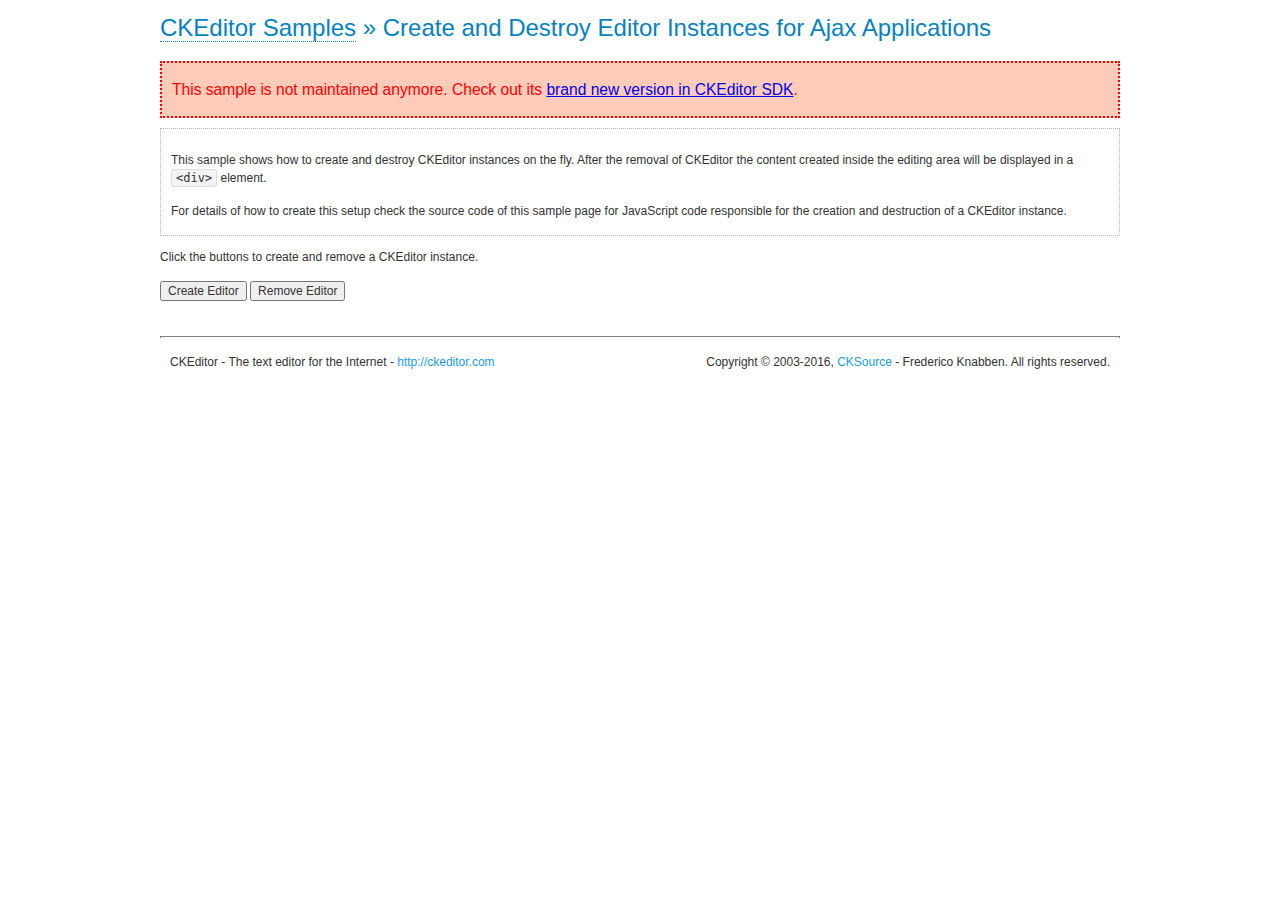
<file: vendor/ckeditor/samples/old/ajax.html>
<!DOCTYPE html>
<!--
Copyright (c) 2003-2016, CKSource - Frederico Knabben. All rights reserved.
For licensing, see LICENSE.md or http://ckeditor.com/license
-->
<html>
<head>
	<meta charset="utf-8">
	<title>Ajax &mdash; CKEditor Sample</title>
	<script src="../../ckeditor.js"></script>
	<link rel="stylesheet" href="sample.css">
	<script>

		var editor, html = '';

		function createEditor() {
			if ( editor )
				return;

			// Create a new editor inside the <div id="editor">, setting its value to html
			var config = {};
			editor = CKEDITOR.appendTo( 'editor', config, html );
		}

		function removeEditor() {
			if ( !editor )
				return;

			// Retrieve the editor contents. In an Ajax application, this data would be
			// sent to the server or used in any other way.
			document.getElementById( 'editorcontents' ).innerHTML = html = editor.getData();
			document.getElementById( 'contents' ).style.display = '';

			// Destroy the editor.
			editor.destroy();
			editor = null;
		}

	</script>
</head>
<body>
	<h1 class="samples">
		<a href="index.html">CKEditor Samples</a> &raquo; Create and Destroy Editor Instances for Ajax Applications
	</h1>
	<div class="warning deprecated">
		This sample is not maintained anymore. Check out its <a href="http://sdk.ckeditor.com/samples/saveajax.html">brand new version in CKEditor SDK</a>.
	</div>
	<div class="description">
		<p>
			This sample shows how to create and destroy CKEditor instances on the fly. After the removal of CKEditor the content created inside the editing
			area will be displayed in a <code>&lt;div&gt;</code> element.
		</p>
		<p>
			For details of how to create this setup check the source code of this sample page
			for JavaScript code responsible for the creation and destruction of a CKEditor instance.
		</p>
	</div>
	<p>Click the buttons to create and remove a CKEditor instance.</p>
	<p>
		<input onclick="createEditor();" type="button" value="Create Editor">
		<input onclick="removeEditor();" type="button" value="Remove Editor">
	</p>
	<!-- This div will hold the editor. -->
	<div id="editor">
	</div>
	<div id="contents" style="display: none">
		<p>
			Edited Contents:
		</p>
		<!-- This div will be used to display the editor contents. -->
		<div id="editorcontents">
		</div>
	</div>
	<div id="footer">
		<hr>
		<p>
			CKEditor - The text editor for the Internet - <a class="samples" href="http://ckeditor.com/">http://ckeditor.com</a>
		</p>
		<p id="copy">
			Copyright &copy; 2003-2016, <a class="samples" href="http://cksource.com/">CKSource</a> - Frederico
			Knabben. All rights reserved.
		</p>
	</div>
</body>
</html>
</file>
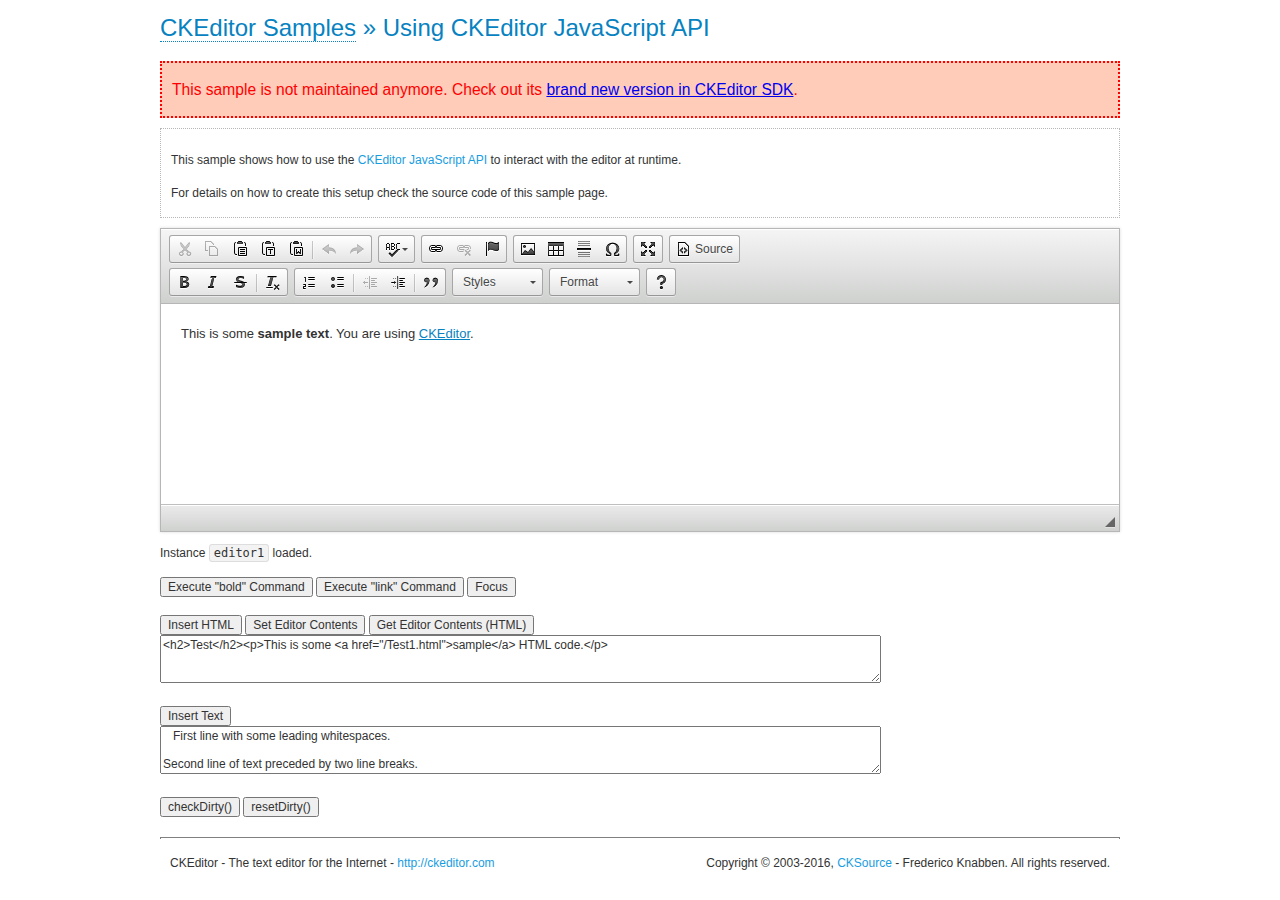
<file: vendor/ckeditor/samples/old/api.html>
<!DOCTYPE html>
<!--
Copyright (c) 2003-2016, CKSource - Frederico Knabben. All rights reserved.
For licensing, see LICENSE.md or http://ckeditor.com/license
-->
<html>
<head>
	<meta charset="utf-8">
	<title>API Usage &mdash; CKEditor Sample</title>
	<script src="../../ckeditor.js"></script>
	<link href="sample.css" rel="stylesheet">
	<script>

// The instanceReady event is fired, when an instance of CKEditor has finished
// its initialization.
CKEDITOR.on( 'instanceReady', function( ev ) {
	// Show the editor name and description in the browser status bar.
	document.getElementById( 'eMessage' ).innerHTML = 'Instance <code>' + ev.editor.name + '<\/code> loaded.';

	// Show this sample buttons.
	document.getElementById( 'eButtons' ).style.display = 'block';
});

function InsertHTML() {
	// Get the editor instance that we want to interact with.
	var editor = CKEDITOR.instances.editor1;
	var value = document.getElementById( 'htmlArea' ).value;

	// Check the active editing mode.
	if ( editor.mode == 'wysiwyg' )
	{
		// Insert HTML code.
		// http://docs.ckeditor.com/#!/api/CKEDITOR.editor-method-insertHtml
		editor.insertHtml( value );
	}
	else
		alert( 'You must be in WYSIWYG mode!' );
}

function InsertText() {
	// Get the editor instance that we want to interact with.
	var editor = CKEDITOR.instances.editor1;
	var value = document.getElementById( 'txtArea' ).value;

	// Check the active editing mode.
	if ( editor.mode == 'wysiwyg' )
	{
		// Insert as plain text.
		// http://docs.ckeditor.com/#!/api/CKEDITOR.editor-method-insertText
		editor.insertText( value );
	}
	else
		alert( 'You must be in WYSIWYG mode!' );
}

function SetContents() {
	// Get the editor instance that we want to interact with.
	var editor = CKEDITOR.instances.editor1;
	var value = document.getElementById( 'htmlArea' ).value;

	// Set editor contents (replace current contents).
	// http://docs.ckeditor.com/#!/api/CKEDITOR.editor-method-setData
	editor.setData( value );
}

function GetContents() {
	// Get the editor instance that you want to interact with.
	var editor = CKEDITOR.instances.editor1;

	// Get editor contents
	// http://docs.ckeditor.com/#!/api/CKEDITOR.editor-method-getData
	alert( editor.getData() );
}

function ExecuteCommand( commandName ) {
	// Get the editor instance that we want to interact with.
	var editor = CKEDITOR.instances.editor1;

	// Check the active editing mode.
	if ( editor.mode == 'wysiwyg' )
	{
		// Execute the command.
		// http://docs.ckeditor.com/#!/api/CKEDITOR.editor-method-execCommand
		editor.execCommand( commandName );
	}
	else
		alert( 'You must be in WYSIWYG mode!' );
}

function CheckDirty() {
	// Get the editor instance that we want to interact with.
	var editor = CKEDITOR.instances.editor1;
	// Checks whether the current editor contents present changes when compared
	// to the contents loaded into the editor at startup
	// http://docs.ckeditor.com/#!/api/CKEDITOR.editor-method-checkDirty
	alert( editor.checkDirty() );
}

function ResetDirty() {
	// Get the editor instance that we want to interact with.
	var editor = CKEDITOR.instances.editor1;
	// Resets the "dirty state" of the editor (see CheckDirty())
	// http://docs.ckeditor.com/#!/api/CKEDITOR.editor-method-resetDirty
	editor.resetDirty();
	alert( 'The "IsDirty" status has been reset' );
}

function Focus() {
	CKEDITOR.instances.editor1.focus();
}

function onFocus() {
	document.getElementById( 'eMessage' ).innerHTML = '<b>' + this.name + ' is focused </b>';
}

function onBlur() {
	document.getElementById( 'eMessage' ).innerHTML = this.name + ' lost focus';
}

	</script>

</head>
<body>
	<h1 class="samples">
		<a href="index.html">CKEditor Samples</a> &raquo; Using CKEditor JavaScript API
	</h1>
	<div class="warning deprecated">
		This sample is not maintained anymore. Check out its <a href="http://sdk.ckeditor.com/samples/api.html">brand new version in CKEditor SDK</a>.
	</div>
	<div class="description">
	<p>
		This sample shows how to use the
		<a class="samples" href="http://docs.ckeditor.com/#!/api/CKEDITOR.editor">CKEditor JavaScript API</a>
		to interact with the editor at runtime.
	</p>
	<p>
		For details on how to create this setup check the source code of this sample page.
	</p>
	</div>

	<!-- This <div> holds alert messages to be display in the sample page. -->
	<div id="alerts">
		<noscript>
			<p>
				<strong>CKEditor requires JavaScript to run</strong>. In a browser with no JavaScript
				support, like yours, you should still see the contents (HTML data) and you should
				be able to edit it normally, without a rich editor interface.
			</p>
		</noscript>
	</div>
	<form action="../../../samples/sample_posteddata.php" method="post">
		<textarea cols="100" id="editor1" name="editor1" rows="10">&lt;p&gt;This is some &lt;strong&gt;sample text&lt;/strong&gt;. You are using &lt;a href="http://ckeditor.com/"&gt;CKEditor&lt;/a&gt;.&lt;/p&gt;</textarea>

		<script>
			// Replace the <textarea id="editor1"> with an CKEditor instance.
			CKEDITOR.replace( 'editor1', {
				on: {
					focus: onFocus,
					blur: onBlur,

					// Check for availability of corresponding plugins.
					pluginsLoaded: function( evt ) {
						var doc = CKEDITOR.document, ed = evt.editor;
						if ( !ed.getCommand( 'bold' ) )
							doc.getById( 'exec-bold' ).hide();
						if ( !ed.getCommand( 'link' ) )
							doc.getById( 'exec-link' ).hide();
					}
				}
			});
		</script>

		<p id="eMessage">
		</p>

		<div id="eButtons" style="display: none">
			<input id="exec-bold" onclick="ExecuteCommand('bold');" type="button" value="Execute &quot;bold&quot; Command">
			<input id="exec-link" onclick="ExecuteCommand('link');" type="button" value="Execute &quot;link&quot; Command">
			<input onclick="Focus();" type="button" value="Focus">
			<br><br>
			<input onclick="InsertHTML();" type="button" value="Insert HTML">
			<input onclick="SetContents();" type="button" value="Set Editor Contents">
			<input onclick="GetContents();" type="button" value="Get Editor Contents (HTML)">
			<br>
			<textarea cols="100" id="htmlArea" rows="3">&lt;h2&gt;Test&lt;/h2&gt;&lt;p&gt;This is some &lt;a href="/Test1.html"&gt;sample&lt;/a&gt; HTML code.&lt;/p&gt;</textarea>
			<br>
			<br>
			<input onclick="InsertText();" type="button" value="Insert Text">
			<br>
			<textarea cols="100" id="txtArea" rows="3">   First line with some leading whitespaces.

Second line of text preceded by two line breaks.</textarea>
			<br>
			<br>
			<input onclick="CheckDirty();" type="button" value="checkDirty()">
			<input onclick="ResetDirty();" type="button" value="resetDirty()">
		</div>
	</form>
	<div id="footer">
		<hr>
		<p>
			CKEditor - The text editor for the Internet - <a class="samples" href="http://ckeditor.com/">http://ckeditor.com</a>
		</p>
		<p id="copy">
			Copyright &copy; 2003-2016, <a class="samples" href="http://cksource.com/">CKSource</a> - Frederico
			Knabben. All rights reserved.
		</p>
	</div>
</body>
</html>
</file>
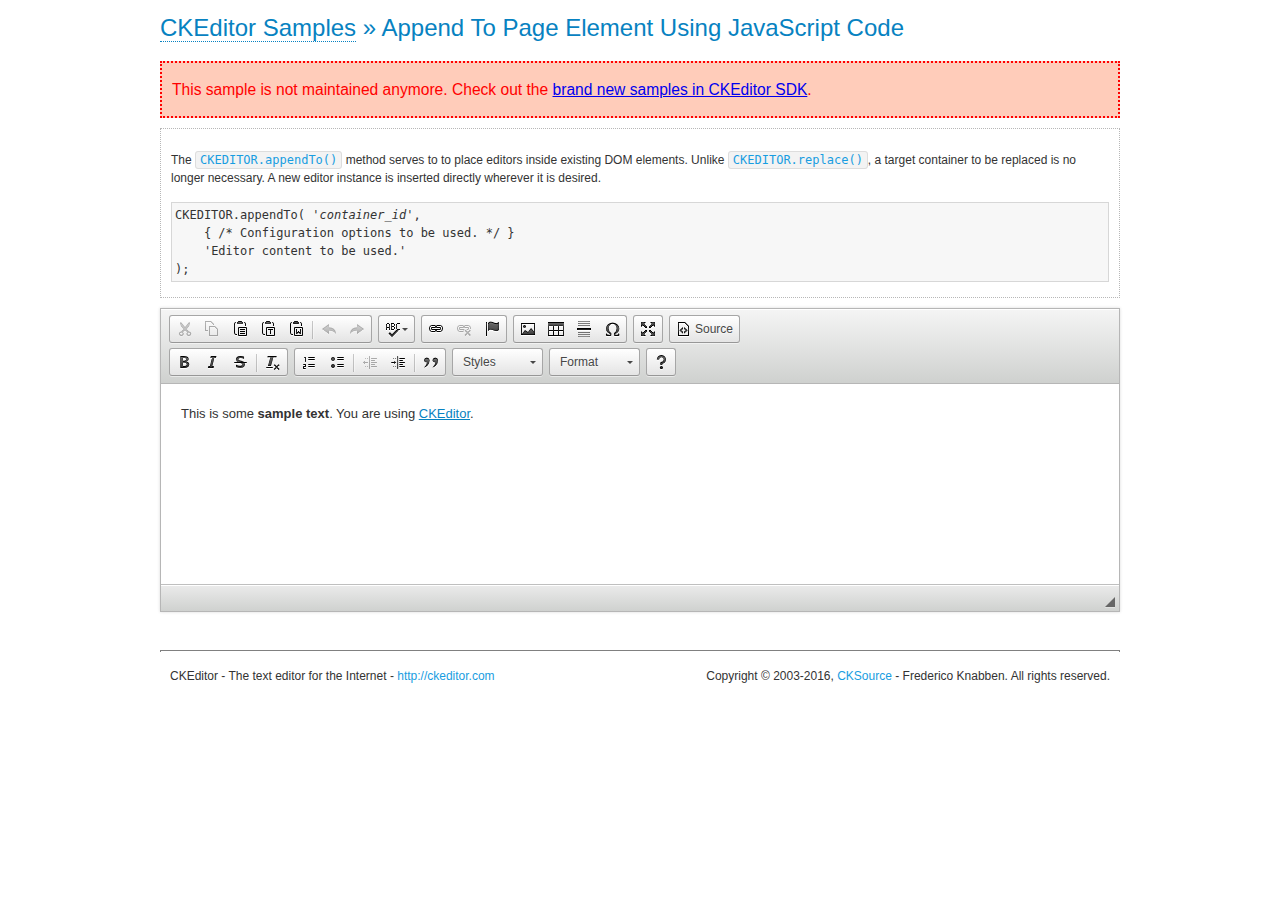
<file: vendor/ckeditor/samples/old/appendto.html>
<!DOCTYPE html>
<!--
Copyright (c) 2003-2016, CKSource - Frederico Knabben. All rights reserved.
For licensing, see LICENSE.md or http://ckeditor.com/license
-->
<html>
<head>
	<meta charset="utf-8">
	<title>Append To Page Element Using JavaScript Code &mdash; CKEditor Sample</title>
	<script src="../../ckeditor.js"></script>
	<link rel="stylesheet" href="sample.css">
</head>
<body>
	<h1 class="samples">
		<a href="index.html">CKEditor Samples</a> &raquo; Append To Page Element Using JavaScript Code
	</h1>
	<div class="warning deprecated">
		This sample is not maintained anymore. Check out the <a href="http://sdk.ckeditor.com/">brand new samples in CKEditor SDK</a>.
	</div>
	<div id="section1">
		<div class="description">
			<p>
				The <code><a class="samples" href="http://docs.ckeditor.com/#!/api/CKEDITOR-method-appendTo">CKEDITOR.appendTo()</a></code> method serves to to place editors inside existing DOM elements. Unlike <code><a class="samples" href="http://docs.ckeditor.com/#!/api/CKEDITOR-method-replace">CKEDITOR.replace()</a></code>,
				a target container to be replaced is no longer necessary. A new editor
				instance is inserted directly wherever it is desired.
			</p>
<pre class="samples">CKEDITOR.appendTo( '<em>container_id</em>',
	{ /* Configuration options to be used. */ }
	'Editor content to be used.'
);</pre>
		</div>
		<script>

			// This call can be placed at any point after the
			// DOM element to append CKEditor to or inside the <head><script>
			// in a window.onload event handler.

			// Append a CKEditor instance using the default configuration and the
			// provided content to the <div> element of ID "section1".
			CKEDITOR.appendTo( 'section1',
				null,
				'<p>This is some <strong>sample text</strong>. You are using <a href="http://ckeditor.com/">CKEditor</a>.</p>'
			);

		</script>
	</div>
	<br>
	<div id="footer">
		<hr>
		<p>
			CKEditor - The text editor for the Internet - <a class="samples" href="http://ckeditor.com/">http://ckeditor.com</a>
		</p>
		<p id="copy">
			Copyright &copy; 2003-2016, <a class="samples" href="http://cksource.com/">CKSource</a> - Frederico
			Knabben. All rights reserved.
		</p>
	</div>
</body>
</html>
</file>
<file: app/styles/index.css>
#mainContainer {
  display: flex;
}

#editorContainer {
  width: 50%;
  margin-right: 15px;
}

#previewContainer {
  flex-grow: 1;
}

.header {
  font-family: sans-serif;
}
</file>
<file: webApp/styles/index.css>
#mainContainer {
  display: flex;
}

#editorContainer {
  width: 50%;
  margin-right: 15px;
}

#previewContainer {
  flex-grow: 1;
}

.header {
  font-family: sans-serif;
}
</file>
<file: vendor/ckeditor/samples/css/samples.css>
/**
 * @license Copyright (c) 2003-2016, CKSource - Frederico Knabben. All rights reserved.
 * For licensing, see LICENSE.md or http://ckeditor.com/license
 */
@media (max-width: 900px) {
  .global-is-mobile-hidden {
    display: none !important;
  }
}
article,
aside,
details,
figcaption,
figure,
footer,
header,
hgroup,
main,
menu,
nav,
section {
  display: block;
}
body,
html {
  margin: 0;
  padding: 0;
  font: 16px / 1.8 Arial, 'Helvetica Neue', Helvetica, sans-serif;
  font-weight: 300;
  color: #575757;
}
.grid-width-10 {
  width: 10%;
}
.grid-width-20 {
  width: 20%;
}
.grid-width-30 {
  width: 30%;
}
.grid-width-40 {
  width: 40%;
}
.grid-width-50 {
  width: 50%;
}
.grid-width-60 {
  width: 60%;
}
.grid-width-70 {
  width: 70%;
}
.grid-width-80 {
  width: 80%;
}
.grid-width-90 {
  width: 90%;
}
.grid-width-100 {
  width: 100%;
}
@media (max-width: 900px) {
  .grid-width-10,
  .grid-width-20,
  .grid-width-30,
  .grid-width-40,
  .grid-width-50,
  .grid-width-60,
  .grid-width-70,
  .grid-width-80,
  .grid-width-90,
  .grid-width-100 {
    width: 100%;
  }
}
*[class*="grid-width"] {
  -webkit-box-sizing: border-box;
  -moz-box-sizing: border-box;
  box-sizing: border-box;
  padding-left: 4%;
  padding-right: 4%;
  float: left;
}
*[class*="grid-width"]:after,
.grid-container:after,
*[class*="grid-width"]:before,
.grid-container:before {
  content: '';
  display: block;
  overflow: hidden;
  visibility: hidden;
  font-size: 0;
  line-height: 0;
  width: 0;
  height: 0;
}
*[class*="grid-width"]:after,
.grid-container:after {
  clear: both;
}
.grid-container {
  -webkit-box-sizing: border-box;
  -moz-box-sizing: border-box;
  box-sizing: border-box;
  margin-left: auto;
  margin-right: auto;
}
.grid-container-nested *[class*="grid-width"]:first-child {
  padding-left: 0;
}
.grid-container-nested *[class*="grid-width"]:last-child {
  padding-right: 0;
}
@media (max-width: 900px) {
  .grid-container-nested *[class*="grid-width"]:first-child {
    padding-left: 4%;
  }
  .grid-container-nested *[class*="grid-width"]:last-child {
    padding-right: 4%;
  }
}
.header-a {
  min-height: 140px;
  overflow: hidden;
}
.header-a .header-a-logo {
  margin: 40px 0 0;
}
@media (max-width: 900px) {
  .header-a .header-a-logo {
    text-align: center;
  }
}
.header-a .header-a-logo img {
  border: transparent;
}
.navigation-a {
  height: 30px;
  background: #3d3d3d;
  position: absolute;
  left: 0;
  right: 0;
  top: 0;
  padding: 0;
  overflow: hidden;
}
@media (max-width: 900px) {
  .navigation-a {
    text-align: center;
  }
}
.navigation-a ul {
  list-style: none;
  margin: 0;
  overflow: hidden;
}
.navigation-a ul li,
.navigation-a ul li a {
  display: inline-block;
}
@media (max-width: 900px) {
  .navigation-a ul {
    width: auto;
    text-overflow: ellipsis;
    white-space: nowrap;
    display: inline-block;
    float: none;
  }
  .navigation-a ul:before,
  .navigation-a ul:after {
    display: none;
  }
}
.navigation-a ul.navigation-a-left {
  text-align: left;
}
@media (max-width: 900px) {
  .navigation-a ul.navigation-a-left {
    padding-right: 0;
  }
}
.navigation-a ul.navigation-a-right {
  text-align: right;
}
@media (max-width: 900px) {
  .navigation-a ul.navigation-a-right {
    padding-left: 23px;
  }
}
.navigation-a ul li + li {
  margin-left: 23px;
}
.navigation-a ul li a {
  font-size: 10px;
  font-size: 0.625rem;
  line-height: 18px;
  line-height: 1.13rem;
  line-height: 30px;
  float: left;
  color: #dddddd;
  font-weight: bold;
  text-decoration: none;
  text-transform: uppercase;
}
.navigation-a ul li a:hover {
  cursor: pointer;
  color: #ffffff;
}
.icon-navigation-a-github:before,
.icon-navigation-a-github:after {
  background-image: url("[data-uri]");
}
.navigation-b {
  text-align: right;
  margin: 52px 0 0;
  overflow: visible;
}
@media (max-width: 900px) {
  .navigation-b {
    text-align: center;
    margin-top: 20px;
    padding: 0;
  }
}
.navigation-b ul {
  padding: 0;
  list-style: none;
  margin: 0;
  overflow: visible;
}
.navigation-b ul li,
.navigation-b ul li a {
  display: inline-block;
}
@media (max-width: 900px) {
  .navigation-b ul {
    display: table;
    width: 100%;
    padding-bottom: 1.5em;
  }
}
@media (max-width: 900px) {
  .navigation-b ul li {
    display: table-row;
  }
}
.navigation-b ul li + li {
  margin-left: 20px;
}
@media (max-width: 900px) {
  .navigation-b ul li + li {
    margin-left: 0;
  }
}
.navigation-b ul li a {
  -webkit-box-sizing: border-box;
  -moz-box-sizing: border-box;
  box-sizing: border-box;
  text-transform: uppercase;
  text-decoration: none;
  outline: none;
}
@media (max-width: 900px) {
  .navigation-b ul li a {
    width: 100%;
    -webkit-border-radius: 0;
    -webkit-background-clip: padding-box;
    -moz-border-radius: 0;
    -moz-background-clip: padding;
    border-radius: 0;
    background-clip: padding-box;
  }
}
.footer-a {
  font-size: 13px;
  font-size: 0.8125rem;
  line-height: 23.4px;
  line-height: 1.46rem;
  padding-top: 2.25em;
  padding-bottom: 2.25em;
  overflow: hidden;
  color: #8a8a8a;
}
.footer-a a {
  color: #27c0d8;
  text-decoration: none;
  border-bottom: 1px dotted #27c0d8;
}
.footer-a a:hover {
  color: #23adc2;
}
.footer-a p {
  margin: 0;
  display: inline-block;
  text-align: center;
}
.content {
  font-size: 14px;
  font-size: 0.875rem;
  line-height: 25.2px;
  line-height: 1.57rem;
  overflow: hidden;
  padding-top: 1.5em;
  padding-bottom: 1.5em;
}
.content p {
  margin: 0.75em 0;
}
.content ul,
.content ol,
.content pre,
.content blockquote,
.content textarea:not([class^="cke"]),
.content .cke {
  margin: 1.875em 0;
}
.content code,
.content kbd {
  -webkit-border-radius: 3px;
  -webkit-background-clip: padding-box;
  -moz-border-radius: 3px;
  -moz-background-clip: padding;
  border-radius: 3px;
  background-clip: padding-box;
  padding: 3px 4px;
}
.content pre,
.content code,
.content kbd,
.content blockquote {
  background: #f5f5f5;
}
.content blockquote,
.content pre {
  background: none;
  border-left: 4px solid #27c0d8;
  padding: 1.5em 2.25em;
}
.content p a,
.content ul a,
.content ol a,
.content blockquote a,
.content h1 a,
.content h2 a,
.content h3 a,
.content h4 a,
.content h5 a {
  color: #27c0d8;
  text-decoration: none;
  border-bottom: 1px dotted #27c0d8;
}
.content p a:hover,
.content ul a:hover,
.content ol a:hover,
.content blockquote a:hover,
.content h1 a:hover,
.content h2 a:hover,
.content h3 a:hover,
.content h4 a:hover,
.content h5 a:hover {
  color: #23adc2;
}
.content h1,
.content h2,
.content h3,
.content h4,
.content h5 {
  color: #000;
  font-weight: 100;
}
.content h1 code,
.content h2 code,
.content h3 code,
.content h4 code,
.content h5 code,
.content h1 kbd,
.content h2 kbd,
.content h3 kbd,
.content h4 kbd,
.content h5 kbd {
  font-size: inherit;
}
.content h1 a.content-heading-anchor,
.content h2 a.content-heading-anchor,
.content h3 a.content-heading-anchor,
.content h4 a.content-heading-anchor,
.content h5 a.content-heading-anchor {
  font-weight: 100;
  vertical-align: middle;
  opacity: 0;
  border: 0;
}
.content h1:hover a.content-heading-anchor,
.content h2:hover a.content-heading-anchor,
.content h3:hover a.content-heading-anchor,
.content h4:hover a.content-heading-anchor,
.content h5:hover a.content-heading-anchor {
  opacity: 1;
}
.content h1:target a,
.content h2:target a,
.content h3:target a,
.content h4:target a,
.content h5:target a {
  -webkit-animation: targetLinkOpacity 0.5s linear alternate;
  -moz-animation: targetLinkOpacity 0.5s linear alternate;
  -o-animation: targetLinkOpacity 0.5s linear alternate;
  animation: targetLinkOpacity 0.5s linear alternate;
  opacity: 1;
}
.content input,
.content select,
.content textarea:not([class^="cke"]) {
  -webkit-border-radius: 3px;
  -webkit-background-clip: padding-box;
  -moz-border-radius: 3px;
  -moz-background-clip: padding;
  border-radius: 3px;
  background-clip: padding-box;
  -webkit-box-shadow: inset 0 1px 1px rgba(0, 0, 0, 0.08);
  -moz-box-shadow: inset 0 1px 1px rgba(0, 0, 0, 0.08);
  box-shadow: inset 0 1px 1px rgba(0, 0, 0, 0.08);
  font: inherit;
  color: inherit;
  border: 1px solid #d9d9d9;
  padding: .2em .5em;
}
.content input:focus,
.content select:focus,
.content textarea:not([class^="cke"]):focus {
  border-color: #66afe9;
  outline: 0;
  -webkit-box-shadow: inset 0 1px 1px rgba(0, 0, 0, 0.08), 0 0 8px #93c6ef;
  -moz-box-shadow: inset 0 1px 1px rgba(0, 0, 0, 0.08), 0 0 8px #93c6ef;
  box-shadow: inset 0 1px 1px rgba(0, 0, 0, 0.08), 0 0 8px #93c6ef;
}
.content abbr {
  border-bottom: 1px dotted #666;
  cursor: pointer;
}
.content blockquote {
  font-style: italic;
  font-family: Georgia, Times, "Times New Roman", serif;
  font-size: 16px;
  font-size: 1rem;
  line-height: 28.8px;
  line-height: 1.8rem;
}
.content em {
  font-style: italic;
}
.content h1 {
  font-size: 36px;
  font-size: 2.25rem;
  line-height: 64.8px;
  line-height: 4.05rem;
  margin: 1.125em 0 0;
}
.content h2 {
  font-size: 27.2px;
  font-size: 1.7rem;
  line-height: 48.96px;
  line-height: 3.06rem;
  margin: 0.9em 0 0;
}
.content h3 {
  font-size: 24px;
  font-size: 1.5rem;
  line-height: 43.2px;
  line-height: 2.7rem;
  font-weight: 500;
  margin: 0.75em 0 0;
}
.content h4 {
  font-size: 19.2px;
  font-size: 1.2rem;
  line-height: 34.56px;
  line-height: 2.16rem;
  font-weight: 500;
  margin: 0.75em 0 0;
}
.content h5 {
  font-size: 17.6px;
  font-size: 1.1rem;
  line-height: 31.68px;
  line-height: 1.98rem;
  font-weight: 500;
  margin: 0.75em 0 0;
}
.content hr {
  border: 0;
  border-top: 4px solid #d9d9d9;
  margin: 1.5em 0;
}
.content input[type="text"] {
  height: 1.8em;
  line-height: 1.8em;
}
.content input[type="button"] {
  -webkit-appearance: button;
  -moz-appearance: button;
  appearance: button;
}
.content kbd {
  font-size: 12px;
  font-size: 0.75rem;
  line-height: 21.6px;
  line-height: 1.35rem;
  font-family: Arial, 'Helvetica Neue', Helvetica, sans-serif;
  padding: 2px 6px;
  -webkit-box-shadow: 0 0 4px #ffffff inset, 0 2px 0 #d9d9d9;
  -moz-box-shadow: 0 0 4px #ffffff inset, 0 2px 0 #d9d9d9;
  box-shadow: 0 0 4px #ffffff inset, 0 2px 0 #d9d9d9;
}
.content p img {
  vertical-align: middle;
}
.content p pre {
  padding: 1.5em;
}
.content pre {
  padding: 0;
  border: 0;
  tab-size: 4;
  -o-tab-size: 4;
  -moz-tab-size: 4;
}
.content pre,
.content code {
  font-size: 11.89px;
  font-size: 0.743rem;
  line-height: 21.4px;
  line-height: 1.34rem;
  font-family: Consolas, Menlo, Monaco, Lucida Console, Liberation Mono, DejaVu Sans Mono, Bitstream Vera Sans Mono, Courier New, monospace, serif;
}
.content pre a,
.content code a {
  border: 0;
}
.content pre code {
  padding: 0.75em;
  display: block;
}
.content strong {
  color: #000;
}
.content ul ul,
.content ol ul,
.content ul ol,
.content ol ol {
  margin: 0.75em 0;
}
.content ul li,
.content ol li {
  font-size: 14px;
  font-size: 0.875rem;
  line-height: 30.24px;
  line-height: 1.89rem;
}
.content textarea:not([class^="cke"]) {
  width: 100%;
}
.content div.todo {
  border: 2px dotted #444;
  padding: 10px;
  margin: 60px 0 10px 0;
  /* Remove me some day */
}
.content div.todo:before {
  content: "TODO";
  font-weight: bold;
}
body a.button-a,
body button.button-a,
body input.button-a {
  -webkit-border-radius: 3px;
  -webkit-background-clip: padding-box;
  -moz-border-radius: 3px;
  -moz-background-clip: padding;
  border-radius: 3px;
  background-clip: padding-box;
  font-size: 14px;
  font-size: 0.875rem;
  line-height: 25.2px;
  line-height: 1.57rem;
  height: 36px;
  line-height: 36px;
  padding: 0 1.1em;
  font-weight: 700;
  color: #3e3e3e;
  white-space: nowrap;
  text-decoration: none;
  display: inline-block;
  cursor: pointer;
  border: 0;
  vertical-align: middle;
  margin: 1px 0;
  background: transparent;
}
body a.button-a.icon-pos-left,
body button.button-a.icon-pos-left,
body input.button-a.icon-pos-left {
  padding-left: .8em;
}
body a.button-a.icon-pos-right,
body button.button-a.icon-pos-right,
body input.button-a.icon-pos-right {
  padding-right: .8em;
}
body a.button-a.button-a-no-text,
body button.button-a.button-a-no-text,
body input.button-a.button-a-no-text {
  -webkit-border-radius: 100px;
  -webkit-background-clip: padding-box;
  -moz-border-radius: 100px;
  -moz-background-clip: padding;
  border-radius: 100px;
  background-clip: padding-box;
  width: 36px;
  padding: 0;
  text-indent: -999px;
  overflow: hidden;
  position: relative;
  text-align: center;
}
body a.button-a.button-a-no-text:before,
body button.button-a.button-a-no-text:before,
body input.button-a.button-a-no-text:before {
  position: absolute;
  left: 50%;
  top: 50%;
  margin: -9px 0 0 -9px;
}
@media (max-width: 900px) {
  body a.button-a.button-a-mobile-collapsed,
  body button.button-a.button-a-mobile-collapsed,
  body input.button-a.button-a-mobile-collapsed {
    -webkit-border-radius: 100px;
    -webkit-background-clip: padding-box;
    -moz-border-radius: 100px;
    -moz-background-clip: padding;
    border-radius: 100px;
    background-clip: padding-box;
    width: 36px;
    padding: 0;
    text-indent: -999px;
    overflow: hidden;
    position: relative;
    text-align: center;
  }
  body a.button-a.button-a-mobile-collapsed:before,
  body button.button-a.button-a-mobile-collapsed:before,
  body input.button-a.button-a-mobile-collapsed:before {
    position: absolute;
    left: 50%;
    top: 50%;
    margin: -9px 0 0 -9px;
  }
  body a.button-a.button-a-mobile-collapsed:before,
  body button.button-a.button-a-mobile-collapsed:before,
  body input.button-a.button-a-mobile-collapsed:before {
    position: absolute;
    left: 50%;
    top: 50%;
    margin: -9px 0 0 -9px;
  }
}
body a.button-a:active,
body button.button-a:active,
body input.button-a:active,
body a.button-a:hover,
body button.button-a:hover,
body input.button-a:hover {
  color: #fff;
  background: #23adc2;
}
body a.button-a:focus,
body button.button-a:focus,
body input.button-a:focus {
  border-color: #66afe9;
  outline: 0;
  -webkit-box-shadow: inset 0 1px 1px rgba(0, 0, 0, 0.075), 0 0 8px #93c6ef;
  -moz-box-shadow: inset 0 1px 1px rgba(0, 0, 0, 0.075), 0 0 8px #93c6ef;
  box-shadow: inset 0 1px 1px rgba(0, 0, 0, 0.075), 0 0 8px #93c6ef;
}
body a.button-a-soft,
body button.button-a-soft,
body input.button-a-soft {
  background: #e7e7e7;
}
body a.button-a-soft:active,
body button.button-a-soft:active,
body input.button-a-soft:active,
body a.button-a-soft:hover,
body button.button-a-soft:hover,
body input.button-a-soft:hover {
  color: #3e3e3e;
  background: #cecece;
}
body a.button-a-background,
body button.button-a-background,
body input.button-a-background,
body a.navigation-b ul li a:hover,
body button.navigation-b ul li a:hover,
body input.navigation-b ul li a:hover {
  color: #fff;
  background: #27c0d8;
}
body a.button-a-background:active,
body button.button-a-background:active,
body input.button-a-background:active,
body a.button-a-background:hover,
body button.button-a-background:hover,
body input.button-a-background:hover,
body a.navigation-b ul li a:hover:active,
body button.navigation-b ul li a:hover:active,
body input.navigation-b ul li a:hover:active,
body a.navigation-b ul li a:hover:hover,
body button.navigation-b ul li a:hover:hover,
body input.navigation-b ul li a:hover:hover {
  color: #fff;
  background: #23adc2;
}
.balloon-a {
  font-size: 12px;
  font-size: 0.75rem;
  line-height: 21.6px;
  line-height: 1.35rem;
  -webkit-border-radius: 3px;
  -webkit-background-clip: padding-box;
  -moz-border-radius: 3px;
  -moz-background-clip: padding;
  border-radius: 3px;
  background-clip: padding-box;
  border-bottom: 3px solid #d4d4d4;
  background: #ebebeb;
  display: inline-block;
  white-space: nowrap;
  padding: .4em 1.2em .2em;
  font-weight: 700;
  position: relative;
  z-index: 1000;
  text-transform: none;
  color: #575757;
}
.balloon-a:hover {
  color: #575757;
}
.balloon-a:before {
  content: '';
  width: 0;
  height: 0;
  border-style: solid;
  position: absolute;
}
.balloon-a-ne:before,
.balloon-a-nw:before {
  top: -13px;
  border-width: 0 9px 15.6px 9px;
  border-color: transparent transparent #ebebeb transparent;
}
.balloon-a-se:before,
.balloon-a-sw:before {
  bottom: -13px;
  border-width: 15.6px 9px 0 9px;
  border-color: #ebebeb transparent transparent transparent;
}
.balloon-a-nw:before,
.balloon-a-sw:before {
  left: 20px;
}
.balloon-a-ne:before,
.balloon-a-se:before {
  right: 20px;
}
.icon-pos-left:before,
.icon-pos-right:after {
  content: '';
  display: inline-block;
  width: 18px;
  height: 18px;
  vertical-align: middle;
  background-repeat: no-repeat;
}
.icon-pos-left:before {
  margin-right: 10px;
}
.icon-pos-right:after {
  margin-left: 10px;
}
.icon-download:before,
.icon-download:after {
  background-image: url("[data-uri]");
}
.icon-question-mark:before,
.icon-question-mark:after {
  background-image: url("[data-uri]");
}
.icon-close:before,
.icon-close:after {
  background-image: url("[data-uri]");
}
.ie8 .switch > * {
  vertical-align: middle;
}
.ie8 .switch input[type="radio"] {
  margin: 0 0.25em;
  display: inline-block;
}
.ie8 .switch label {
  margin-left: 0 !important;
  margin-right: 0 !important;
}
.ie8 .switch label[data-for="1"] {
  float: left;
}
.ie8 .switch label[data-for="2"] {
  float: right;
}
.ie8 .switch .switch-inner {
  display: none;
}
.switch {
  font-size: 14px;
  font-size: 0.875rem;
  line-height: 25.2px;
  line-height: 1.57rem;
  font-weight: bold;
  background-color: #27c0d8;
  overflow: hidden;
  display: inline-block;
  padding: 0.75em 0.25em;
  color: #fff;
  -webkit-border-radius: 3px;
  -webkit-background-clip: padding-box;
  -moz-border-radius: 3px;
  -moz-background-clip: padding;
  border-radius: 3px;
  background-clip: padding-box;
  position: relative;
}
.switch input[type="radio"] {
  display: none;
}
.switch label {
  position: relative;
  z-index: 2;
  float: left;
  cursor: pointer;
  padding: 0 0.75em;
}
.switch label:hover {
  text-decoration: underline;
}
.switch .switch-inner {
  float: left;
  background-color: #FFF;
  height: 1.5em;
  width: 4.125em;
  padding: 2px;
  margin: 0 0.25em;
  -webkit-border-radius: 5.5px;
  -webkit-background-clip: padding-box;
  -moz-border-radius: 5.5px;
  -moz-background-clip: padding;
  border-radius: 5.5px;
  background-clip: padding-box;
}
.switch .switch-inner .handler {
  overflow: hidden;
  position: relative;
  display: block;
  height: 1.5em;
  width: 1.5em;
  background: #25b4cb;
  -webkit-border-radius: 4.5px;
  -webkit-background-clip: padding-box;
  -moz-border-radius: 4.5px;
  -moz-background-clip: padding;
  border-radius: 4.5px;
  background-clip: padding-box;
}
.switch .switch-inner .handler:before {
  content: '';
  display: block;
  position: absolute;
  top: 0;
  right: 0;
  bottom: 3px;
  left: 0;
  background-color: #34c4da;
  -webkit-border-bottom-left-radius: 4.5px;
  -moz-border-radius-bottomleft: 4.5px;
  border-bottom-left-radius: 4.5px;
  -webkit-border-bottom-right-radius: 4.5px;
  -webkit-background-clip: padding-box;
  -moz-border-radius-bottomright: 4.5px;
  -moz-background-clip: padding;
  border-bottom-right-radius: 4.5px;
  background-clip: padding-box;
}
.switch:hover .switch-inner .handler:before {
  background: #45c9dd;
}
.switch input[data-num="2"]:checked ~ .switch-inner > .handler {
  margin-left: auto;
}
.switch input[data-num="2"]:checked ~ label[data-for="1"] {
  padding-right: 5.125em;
  margin-right: -4.375em;
}
.switch input[data-num="1"]:checked ~ label[data-for="2"] {
  padding-left: 5.125em;
  margin-left: -4.375em;
}
.toggler {
  -webkit-user-select: none;
  -moz-user-select: none;
  -ms-user-select: none;
  user-select: none;
}
.toggler label {
  cursor: pointer;
}
.toggler [data-collapse] {
  display: inherit;
}
.toggler [data-expand] {
  display: none;
}
.toggler.collapsed [data-collapse] {
  display: none;
}
.toggler.collapsed [data-expand] {
  display: inherit;
}
.toggler-container {
  overflow: hidden;
}
.toggler-container.collapsed {
  height: 0;
}
.icon-toggler-expanded:before,
.icon-toggler-collapsed:before,
.icon-toggler-expanded:after,
.icon-toggler-collapsed:after {
  background-image: url("[data-uri]");
}
.icon-toggler-expanded.icon-light:before,
.icon-toggler-collapsed.icon-light:before,
.icon-toggler-expanded.icon-light:after,
.icon-toggler-collapsed.icon-light:after {
  background-image: url("[data-uri]");
}
.icon-toggler-expanded:before,
.icon-toggler-expanded:after {
  background-position: top left;
}
.icon-toggler-collapsed:before,
.icon-toggler-collapsed:after {
  background-position: bottom left;
}
.modal {
  padding: 20px;
  border-radius: 3px;
  background-color: white;
  max-width: 700px;
  -webkit-box-sizing: border-box;
  -moz-box-sizing: border-box;
  box-sizing: border-box;
  width: 80% !important;
  top: 50% !important;
  -webkit-transform: translate(-50%, -50%) !important;
  -moz-transform: translate(-50%, -50%) !important;
  -o-transform: translate(-50%, -50%) !important;
  -ms-transform: translate(-50%, -50%) !important;
  transform: translate(-50%, -50%) !important;
}
.modal-close {
  -webkit-border-radius: 100px;
  -webkit-background-clip: padding-box;
  -moz-border-radius: 100px;
  -moz-background-clip: padding;
  border-radius: 100px;
  background-clip: padding-box;
  cursor: pointer;
  height: 18px;
  width: 18px;
  position: absolute;
  top: 10px;
  right: 10px;
  font-size: 17px;
  text-align: center;
  line-height: 19px;
  background: #cccccc;
}
main .grid-container,
header .grid-container,
.navigation-a > div,
footer > div {
  max-width: 968px;
}
.header-a {
  margin-top: 30px;
}
.footer-a {
  border-top: 1px solid #d9d9d9;
}
.adjoined-top {
  background-color: #27c0d8;
  color: #fff;
}
.adjoined-top .content h1,
.adjoined-top .content h2,
.adjoined-top .content h3,
.adjoined-top .content h4,
.adjoined-top .content h5 {
  color: #fff;
}
.adjoined-top .content p {
  font-size: 18px;
  font-size: 1.125rem;
  line-height: 32.4px;
  line-height: 2.02rem;
  font-weight: 100;
}
.adjoined-top .content p a {
  text-decoration: none;
  border-bottom: 1px dotted #fff;
  color: inherit;
}
.adjoined-top .content p a:hover {
  color: #e6e6e6;
}
.adjoined-top .content button {
  color: #fff;
}
.adjoined-top .content strong {
  color: #fff;
}
.adjoined-top .content code {
  font-size: inherit;
  color: #27c0d8;
}
.adjoined-bottom {
  position: relative;
}
.adjoined-bottom:before {
  z-index: -1;
  content: '';
  background: #27c0d8;
  position: absolute;
  top: 0;
  left: 0;
  right: 0;
  height: 50%;
}
main .grid-container,
header .grid-container,
.navigation-a > div,
footer > div {
  max-width: 1052px;
}
main .grid-container.freed-width {
  max-width: none;
}
.switch {
  background: #25b4cb;
  float: right;
  overflow: visible;
}
.switch .balloon-a {
  position: absolute;
  top: -40px;
  right: 50%;
  margin-right: -15px;
  background: #FFEFC1;
  border-bottom-color: #DCDCA4;
}
.switch .balloon-a:before {
  border-color: #FFEFC1 transparent transparent transparent;
}
#toolbar .editors-container {
  overflow: hidden;
  height: 0;
  transition: height 200ms;
}
#toolbar .editors-container.active {
  height: auto;
}
#main #editor {
  background: #FFF;
  padding: 2% 4%;
  border: dashed 5px #27c0d8;
}
div.cke a.cke_button,
div.cke .cke_combo_button {
  border-bottom: none;
}
div.cke a.cke_button.cke_combo_button,
div.cke .cke_combo_button.cke_combo_button {
  border-bottom: 1px solid #a6a6a6;
}
#main .adjoined-top:before {
  height: 335px;
}
#toolbar .adjoined-top:before {
  height: 219px;
}
#toolbar .adjoined-top .grid-container-nested {
  height: 147px;
}
.content .grid-switch-magic {
  margin: 3.5em 0 0;
}
#info-box {
  padding-bottom: 0;
}
#info-box > div {
  width: 100%;
  text-align: right;
}
#info-box > div .toggler {
  padding-right: 0;
}
#info-box > div .toggler:hover {
  background: transparent;
  color: #000;
}
#info-box > div .toggler:hover > label {
  text-decoration: underline;
}
#info-box > div h2 {
  float: left;
  margin-top: 0;
}
#info-box > div#instructions-container {
  text-align: left;
}
#toolbarModifierWrapper {
  overflow: hidden;
  height: 0;
  opacity: 0;
  transition: height 200ms;
}
#toolbarModifierWrapper.active {
  height: auto;
  opacity: 1;
}
header {
  overflow: visible;
}
header div.grid-container {
  overflow: visible;
}
header .navigation-b {
  overflow: visible;
}
header .navigation-b ul {
  overflow: visible;
}
header .navigation-b a {
  position: relative;
}
header .balloon-a {
  position: absolute;
  top: 48px;
  left: 50%;
  margin-left: -35px;
}
@media (max-width: 1140px) {
  header .balloon-a {
    left: auto;
    margin-left: auto;
    right: 50%;
    margin-right: -35px;
  }
  header .balloon-a:before {
    left: auto;
    right: 22px;
  }
}
@media (max-width: 900px) {
  header .balloon-a {
    display: none;
  }
}
#toolbar .cke_toolbar {
  pointer-events: none;
  -webkit-user-select: none;
  -moz-user-select: none;
  -ms-user-select: none;
  user-select: none;
  cursor: default;
}
.some-toolbar-active .cke_toolbar {
  zoom: 1;
  filter: alpha(opacity=50);
  -webkit-opacity: 0.5;
  -moz-opacity: 0.5;
  opacity: 0.5;
}
.cke_toolbar.active {
  position: relative;
  zoom: 1;
  filter: alpha(opacity=100);
  -webkit-opacity: 1;
  -moz-opacity: 1;
  opacity: 1;
}
.cke_toolbar.active:after {
  content: '';
  display: block;
  position: absolute;
  top: 0;
  right: 6px;
  bottom: 5px;
  left: 0;
  -webkit-border-radius: 5px;
  -webkit-background-clip: padding-box;
  -moz-border-radius: 5px;
  -moz-background-clip: padding;
  border-radius: 5px;
  background-clip: padding-box;
  -webkit-box-shadow: 0px 0px 15px 3px #fff4b0;
  -moz-box-shadow: 0px 0px 15px 3px #fff4b0;
  box-shadow: 0px 0px 15px 3px #fff4b0;
}
.cke_toolbar.active .cke_toolgroup {
  -webkit-box-shadow: none;
  -moz-box-shadow: none;
  box-shadow: none;
  border-color: #e3c300;
}
.cke_toolbar.active .cke_combo,
.cke_toolbar.active .cke_toolgroup {
  position: relative;
  z-index: 2;
}
.cke_toolbar.active .cke_combo_button {
  -webkit-box-shadow: none;
  -moz-box-shadow: none;
  box-shadow: none;
}
.unselectable {
  -webkit-user-select: none;
  -moz-user-select: none;
  -ms-user-select: none;
  user-select: none;
}
.toolbar {
  padding: 5px 0;
  margin-bottom: 2.4em;
  overflow: hidden;
  background: #fff;
}
.toolbar button.button-a.cke_button {
  cursor: pointer;
  display: inline-block;
  padding: 4px 6px;
  outline: 0;
  border: 1px solid #a6a6a6;
}
.toolbar button.button-a.hidden {
  display: none;
}
.toolbar button.button-a.left {
  float: left;
  margin-right: 8px;
}
.toolbar button.button-a.right {
  float: right;
  margin-left: 8px;
}
.toolbar button.button-a .highlight {
  color: #ffefc1;
}
.configContainer.hidden,
.toolbarModifier.hidden,
.toolbarModifier-hints.hidden {
  display: none;
}
.toolbarModifier :focus,
.toolbar button:focus,
.configContainer textarea.configCode:focus {
  outline: none;
}
div.toolbarModifier {
  padding: 0;
  overflow: hidden;
  width: 100%;
  position: relative;
  display: table;
  border-collapse: collapse;
}
div.toolbarModifier ::-moz-focus-inner {
  border: 0;
}
div.toolbarModifier .empty {
  display: none;
}
div.toolbarModifier.empty-visible .empty {
  display: table-row;
  zoom: 1;
  filter: alpha(opacity=60);
  -webkit-opacity: 0.6;
  -moz-opacity: 0.6;
  opacity: 0.6;
}
div.toolbarModifier .empty > p {
  line-height: 31px;
}
div.toolbarModifier > ul {
  padding: 0;
  margin: 0;
  border-top: 1px solid #cccccc;
  width: 100%;
}
div.toolbarModifier > ul[data-type="table-header"] {
  display: table-header-group;
}
div.toolbarModifier > ul[data-type="table-body"] {
  display: table-row-group;
}
div.toolbarModifier > ul p {
  padding: 0;
  margin: 0;
}
div.toolbarModifier > ul > li {
  display: table-row;
}
div.toolbarModifier > ul > li[data-type="header"] {
  font-weight: bold;
  user-select: none;
  cursor: default;
}
div.toolbarModifier > ul > li[data-type="group"],
div.toolbarModifier > ul > li[data-type="separator"] {
  border-bottom: 1px solid #cccccc;
}
div.toolbarModifier > ul > li[data-type="subgroup"] {
  border-top: 1px solid #eee;
}
div.toolbarModifier > ul > li[data-type="subgroup"]:first-child {
  border-top: none;
}
div.toolbarModifier > ul > li[data-type="group"].active,
div.toolbarModifier > ul > li[data-type="group"]:hover,
div.toolbarModifier > ul > li[data-type="separator"].active,
div.toolbarModifier > ul > li[data-type="separator"]:hover {
  overflow: hidden;
  z-index: 2;
}
div.toolbarModifier > ul > li[data-type="group"].active,
div.toolbarModifier > ul > li[data-type="separator"].active,
div.toolbarModifier > ul > li[data-type="group"].active:hover,
div.toolbarModifier > ul > li[data-type="separator"].active:hover {
  background: #f0fafb;
}
div.toolbarModifier > ul > li[data-type="group"]:hover,
div.toolbarModifier > ul > li[data-type="separator"]:hover {
  background: #fffbe3;
}
div.toolbarModifier > ul > li[data-type="separator"] {
  background: #f5f5f5;
}
div.toolbarModifier > ul > li[data-type="separator"]:after {
  content: '';
  width: 100%;
}
div.toolbarModifier > ul > li[data-type="separator"] > p {
  padding: 2px 5px;
}
div.toolbarModifier > ul > li > p,
div.toolbarModifier > ul > li > ul {
  display: table-cell;
  vertical-align: middle;
}
div.toolbarModifier > ul > li p {
  padding-left: 5px;
  min-width: 200px;
}
div.toolbarModifier > ul > li p span {
  white-space: nowrap;
  cursor: default;
}
div.toolbarModifier > ul > li p span button {
  font-size: 12.666px;
  margin-right: 5px;
  cursor: pointer;
  background: #fff;
  -webkit-border-radius: 5px;
  -webkit-background-clip: padding-box;
  -moz-border-radius: 5px;
  -moz-background-clip: padding;
  border-radius: 5px;
  background-clip: padding-box;
  border: 1px solid #bbb;
  padding: 0 7px;
  line-height: 12px;
  height: 20px;
}
div.toolbarModifier > ul > li p span button:not(.disabled):hover,
div.toolbarModifier > ul > li p span button:not(.disabled):focus {
  color: #fff;
  background-color: #454545;
  border-color: transparent;
}
div.toolbarModifier > ul > li p span button.move.disabled {
  cursor: default;
  zoom: 1;
  filter: alpha(opacity=20);
  -webkit-opacity: 0.2;
  -moz-opacity: 0.2;
  opacity: 0.2;
}
div.toolbarModifier > ul > li ul {
  border-collapse: collapse;
  padding: 0;
  width: 100%;
}
div.toolbarModifier > ul > li ul li {
  display: table-row;
  list-style-type: none;
  line-height: 1;
}
div.toolbarModifier > ul > li ul li[data-type="subgroup"] {
  border-top: 1px solid #dddddd;
}
div.toolbarModifier > ul > li ul li[data-type="subgroup"]:first-child {
  border-top: 0;
}
div.toolbarModifier > ul > li ul li[data-type="subgroup"] [data-type="button"] {
  -webkit-border-radius: 3px;
  -webkit-background-clip: padding-box;
  -moz-border-radius: 3px;
  -moz-background-clip: padding;
  border-radius: 3px;
  background-clip: padding-box;
  padding: 0 2px;
}
div.toolbarModifier > ul > li ul li[data-type="subgroup"] [data-type="button"]:focus {
  background: rgba(0, 0, 0, 0.04);
}
div.toolbarModifier > ul > li ul li[data-type="subgroup"] [data-type="button"] input {
  vertical-align: middle;
}
div.toolbarModifier > ul > li ul li > p,
div.toolbarModifier > ul > li ul li > ul {
  display: table-cell;
  vertical-align: middle;
}
div.toolbarModifier > ul > li ul li ul {
  padding: 0;
}
div.toolbarModifier > ul > li ul li ul li {
  padding: 0;
  display: inline-block;
  cursor: pointer;
  margin: 2px 5px 2px 0;
}
div.toolbarModifier > ul > li ul li ul li .cke_combo_text {
  cursor: pointer;
  white-space: nowrap;
}
div.toolbarModifier > ul > li ul li ul li .cke_toolgroup,
div.toolbarModifier > ul > li ul li ul li .cke_combo_button {
  cursor: pointer;
  margin: 0;
  vertical-align: middle;
  border: 1px solid #ddd;
  font-size: 11.41px;
  font-size: 0.713rem;
  line-height: 20.54px;
  line-height: 1.28rem;
}
div.toolbarModifier > .codemirror-wrapper {
  overflow-y: auto;
}
div.toolbarModifier-hints {
  float: right;
  width: 350px;
  min-width: 150px;
  overflow-y: auto;
  margin-left: 1.5em;
}
div.toolbarModifier-hints h3 {
  font-size: 18.08px;
  font-size: 1.13rem;
  line-height: 32.54px;
  line-height: 2.03rem;
  padding: 0.36em 1.5em;
  background: #f5f5f5;
  border-bottom: 1px solid #dddddd;
  margin-top: 0;
  margin-bottom: 1.2em;
}
div.toolbarModifier-hints dl {
  margin-bottom: 1.2em;
  overflow: hidden;
}
div.toolbarModifier-hints dl .list-header {
  font-weight: bold;
  border: 0;
  padding-bottom: 0.6em;
}
div.toolbarModifier-hints dl > p {
  text-align: center;
}
div.toolbarModifier-hints dl dt {
  float: left;
  width: 9em;
  clear: both;
  text-align: right;
  border-top: 1px solid #dddddd;
  padding-left: 1.5em;
  padding-right: .1em;
  -webkit-box-sizing: border-box;
  -moz-box-sizing: border-box;
  box-sizing: border-box;
}
div.toolbarModifier-hints dl dt code {
  background: none;
  border: none;
  vertical-align: middle;
}
div.toolbarModifier-hints dl dd {
  margin-left: 10em;
  clear: right;
  padding-right: 1.5em;
}
div.toolbarModifier-hints dl dd code {
  line-height: 2.2em;
}
div.toolbarModifier-hints dl dd:after {
  content: '\00a0';
  display: block;
  clear: left;
  float: right;
  height: 0;
  width: 0;
}
.toolbarModifier-hints,
.configContainer textarea.configCode,
.CodeMirror {
  -webkit-border-radius: 3px;
  -webkit-background-clip: padding-box;
  -moz-border-radius: 3px;
  -moz-background-clip: padding;
  border-radius: 3px;
  background-clip: padding-box;
  border: 1px solid #ccc;
  font-size: 13.01px;
  font-size: 0.813rem;
  line-height: 23.42px;
  line-height: 1.46rem;
}
.configContainer textarea.configCode,
.CodeMirror pre,
.CodeMirror-linenumber {
  font-size: 13.01px;
  font-size: 0.813rem;
  line-height: 23.42px;
  line-height: 1.46rem;
  font-family: Consolas, Menlo, Monaco, Lucida Console, Liberation Mono, DejaVu Sans Mono, Bitstream Vera Sans Mono, Courier New, monospace, serif;
}
.CodeMirror pre {
  border: none;
  padding: 0;
  margin: 0;
}
.configContainer textarea.configCode {
  -webkit-box-sizing: border-box;
  -moz-box-sizing: border-box;
  box-sizing: border-box;
  color: #575757;
  padding: 10px;
  width: 100%;
  min-height: 500px;
  margin: 0;
  resize: none;
  outline: none;
  -moz-tab-size: 4;
  tab-size: 4;
  white-space: pre;
  word-wrap: normal;
  overflow: auto;
}
.CodeMirror-hints.toolbar-modifier {
  padding: 0;
  color: #575757;
  font-size: 14px;
  font-size: 0.875rem;
  line-height: 25.2px;
  line-height: 1.57rem;
  font-family: Consolas, Menlo, Monaco, Lucida Console, Liberation Mono, DejaVu Sans Mono, Bitstream Vera Sans Mono, Courier New, monospace, serif;
}
.CodeMirror-hints.toolbar-modifier .CodeMirror-hint-active {
  color: #575757;
  background: #f0fafb;
}
.CodeMirror-hints.toolbar-modifier > li:hover {
  background: #fffbe3;
}
/* Text modifier */
#toolbarModifierWrapper {
  margin-bottom: 1.2em;
}
#toolbarModifierWrapper .invalid .CodeMirror {
  background: #fff8f8;
  border-color: red;
}
#toolbarModifierWrapper .CodeMirror {
  height: auto;
  padding: 0 0.6em;
}
.staticContainer {
  position: fixed;
  top: 0;
  width: 100%;
  z-index: 10;
}
.staticContainer > .grid-container {
  max-width: 1052px;
}
.staticContainer > .grid-container .inner {
  background: #fff;
}
.staticContainer > .grid-container .inner .toolbar {
  margin-bottom: 0;
}
#help {
  position: relative;
  top: -15px;
  left: -5px;
}
#help-content {
  display: none;
}
/*# sourceMappingURL=[data-uri] */
</file>
<file: vendor/ckeditor/samples/toolbarconfigurator/lib/codemirror/neo.css>
/* neo theme for codemirror */

/* Color scheme */

.cm-s-neo.CodeMirror {
  background-color:#ffffff;
  color:#2e383c;
  line-height:1.4375;
}
.cm-s-neo .cm-comment {color:#75787b}
.cm-s-neo .cm-keyword, .cm-s-neo .cm-property {color:#1d75b3}
.cm-s-neo .cm-atom,.cm-s-neo .cm-number {color:#75438a}
.cm-s-neo .cm-node,.cm-s-neo .cm-tag {color:#9c3328}
.cm-s-neo .cm-string {color:#b35e14}
.cm-s-neo .cm-variable,.cm-s-neo .cm-qualifier {color:#047d65}


/* Editor styling */

.cm-s-neo pre {
  padding:0;
}

.cm-s-neo .CodeMirror-gutters {
  border:none;
  border-right:10px solid transparent;
  background-color:transparent;
}

.cm-s-neo .CodeMirror-linenumber {
  padding:0;
  color:#e0e2e5;
}

.cm-s-neo .CodeMirror-guttermarker { color: #1d75b3; }
.cm-s-neo .CodeMirror-guttermarker-subtle { color: #e0e2e5; }
</file>
<file: vendor/ckeditor/samples/old/sample.css>
/*
Copyright (c) 2003-2016, CKSource - Frederico Knabben. All rights reserved.
For licensing, see LICENSE.md or http://ckeditor.com/license
*/

html, body, h1, h2, h3, h4, h5, h6, div, span, blockquote, p, address, form, fieldset, img, ul, ol, dl, dt, dd, li, hr, table, td, th, strong, em, sup, sub, dfn, ins, del, q, cite, var, samp, code, kbd, tt, pre
{
	line-height: 1.5;
}

body
{
	padding: 10px 30px;
}

input, textarea, select, option, optgroup, button, td, th
{
	font-size: 100%;
}

pre
{
	-moz-tab-size: 4;
	tab-size: 4;
}

pre, code, kbd, samp, tt
{
	font-family: monospace,monospace;
	font-size: 1em;
}

body {
	width: 960px;
	margin: 0 auto;
}

code
{
	background: #f3f3f3;
	border: 1px solid #ddd;
	padding: 1px 4px;
	border-radius: 3px;
}

abbr
{
	border-bottom: 1px dotted #555;
	cursor: pointer;
}

.new, .beta
{
	text-transform: uppercase;
	font-size: 10px;
	font-weight: bold;
	padding: 1px 4px;
	margin: 0 0 0 5px;
	color: #fff;
	float: right;
	border-radius: 3px;
}

.new
{
	background: #FF7E00;
	border: 1px solid #DA8028;
	text-shadow: 0 1px 0 #C97626;

	box-shadow: 0 2px 3px 0 #FFA54E inset;
}

.beta
{
	background: #18C0DF;
	border: 1px solid #19AAD8;
	text-shadow: 0 1px 0 #048CAD;
	font-style: italic;

	box-shadow: 0 2px 3px 0 #50D4FD inset;
}

h1.samples
{
	color: #0782C1;
	font-size: 200%;
	font-weight: normal;
	margin: 0;
	padding: 0;
}

h1.samples a
{
	color: #0782C1;
	text-decoration: none;
	border-bottom: 1px dotted #0782C1;
}

.samples a:hover
{
	border-bottom: 1px dotted #0782C1;
}

h2.samples
{
	color: #000000;
	font-size: 130%;
	margin: 15px 0 0 0;
	padding: 0;
}

p, blockquote, address, form, pre, dl, h1.samples, h2.samples
{
	margin-bottom: 15px;
}

ul.samples
{
	margin-bottom: 15px;
}

.clear
{
	clear: both;
}

fieldset
{
	margin: 0;
	padding: 10px;
}

body, input, textarea
{
	color: #333333;
	font-family: Arial, Helvetica, sans-serif;
}

body
{
	font-size: 75%;
}

a.samples
{
	color: #189DE1;
	text-decoration: none;
}

form
{
	margin: 0;
	padding: 0;
}

pre.samples
{
	background-color: #F7F7F7;
	border: 1px solid #D7D7D7;
	overflow: auto;
	padding: 0.25em;
	white-space: pre-wrap; /* CSS 2.1 */
	word-wrap: break-word; /* IE7 */
}

#footer
{
	clear: both;
	padding-top: 10px;
}

#footer hr
{
	margin: 10px 0 15px 0;
	height: 1px;
	border: solid 1px gray;
	border-bottom: none;
}

#footer p
{
	margin: 0 10px 10px 10px;
	float: left;
}

#footer #copy
{
	float: right;
}

#outputSample
{
	width: 100%;
	table-layout: fixed;
}

#outputSample thead th
{
	color: #dddddd;
	background-color: #999999;
	padding: 4px;
	white-space: nowrap;
}

#outputSample tbody th
{
	vertical-align: top;
	text-align: left;
}

#outputSample pre
{
	margin: 0;
	padding: 0;
}

.description
{
	border: 1px dotted #B7B7B7;
	margin-bottom: 10px;
	padding: 10px 10px 0;
	overflow: hidden;
}

label
{
	display: block;
	margin-bottom: 6px;
}

/**
 *	CKEditor editables are automatically set with the "cke_editable" class
 *	plus cke_editable_(inline|themed) depending on the editor type.
 */

/* Style a bit the inline editables. */
.cke_editable.cke_editable_inline
{
	cursor: pointer;
}

/* Once an editable element gets focused, the "cke_focus" class is
   added to it, so we can style it differently. */
.cke_editable.cke_editable_inline.cke_focus
{
	box-shadow: inset 0px 0px 20px 3px #ddd, inset 0 0 1px #000;
	outline: none;
	background: #eee;
	cursor: text;
}

/* Avoid pre-formatted overflows inline editable. */
.cke_editable_inline pre
{
	white-space: pre-wrap;
	word-wrap: break-word;
}

/**
 *	Samples index styles.
 */

.twoColumns,
.twoColumnsLeft,
.twoColumnsRight
{
	overflow: hidden;
}

.twoColumnsLeft,
.twoColumnsRight
{
	width: 45%;
}

.twoColumnsLeft
{
	float: left;
}

.twoColumnsRight
{
	float: right;
}

dl.samples
{
	padding: 0 0 0 40px;
}
dl.samples > dt
{
	display: list-item;
	list-style-type: disc;
	list-style-position: outside;
	margin: 0 0 3px;
}
dl.samples > dd
{
	margin: 0 0 3px;
}
.warning
{
	color: #ff0000;
	background-color: #FFCCBA;
	border: 2px dotted #ff0000;
	padding: 15px 10px;
	margin: 10px 0;
}

.warning.deprecated {
	font-size: 1.3em;
}

/* Used on inline samples */

blockquote
{
	font-style: italic;
	font-family: Georgia, Times, "Times New Roman", serif;
	padding: 2px 0;
	border-style: solid;
	border-color: #ccc;
	border-width: 0;
}

.cke_contents_ltr blockquote
{
	padding-left: 20px;
	padding-right: 8px;
	border-left-width: 5px;
}

.cke_contents_rtl blockquote
{
	padding-left: 8px;
	padding-right: 20px;
	border-right-width: 5px;
}

img.right {
	border: 1px solid #ccc;
	float: right;
	margin-left: 15px;
	padding: 5px;
}

img.left {
	border: 1px solid #ccc;
	float: left;
	margin-right: 15px;
	padding: 5px;
}

.marker
{
	background-color: Yellow;
}
</file>
<file: vendor/ckeditor/samples/toolbarconfigurator/lib/codemirror/codemirror.css>
/* BASICS */

.CodeMirror {
  /* Set height, width, borders, and global font properties here */
  font-family: monospace;
  height: 300px;
  color: black;
}

/* PADDING */

.CodeMirror-lines {
  padding: 4px 0; /* Vertical padding around content */
}
.CodeMirror pre {
  padding: 0 4px; /* Horizontal padding of content */
}

.CodeMirror-scrollbar-filler, .CodeMirror-gutter-filler {
  background-color: white; /* The little square between H and V scrollbars */
}

/* GUTTER */

.CodeMirror-gutters {
  border-right: 1px solid #ddd;
  background-color: #f7f7f7;
  white-space: nowrap;
}
.CodeMirror-linenumbers {}
.CodeMirror-linenumber {
  padding: 0 3px 0 5px;
  min-width: 20px;
  text-align: right;
  color: #999;
  white-space: nowrap;
}

.CodeMirror-guttermarker { color: black; }
.CodeMirror-guttermarker-subtle { color: #999; }

/* CURSOR */

.CodeMirror div.CodeMirror-cursor {
  border-left: 1px solid black;
}
/* Shown when moving in bi-directional text */
.CodeMirror div.CodeMirror-secondarycursor {
  border-left: 1px solid silver;
}
.CodeMirror.cm-fat-cursor div.CodeMirror-cursor {
  width: auto;
  border: 0;
  background: #7e7;
}
.CodeMirror.cm-fat-cursor div.CodeMirror-cursors {
  z-index: 1;
}

.cm-animate-fat-cursor {
  width: auto;
  border: 0;
  -webkit-animation: blink 1.06s steps(1) infinite;
  -moz-animation: blink 1.06s steps(1) infinite;
  animation: blink 1.06s steps(1) infinite;
}
@-moz-keyframes blink {
  0% { background: #7e7; }
  50% { background: none; }
  100% { background: #7e7; }
}
@-webkit-keyframes blink {
  0% { background: #7e7; }
  50% { background: none; }
  100% { background: #7e7; }
}
@keyframes blink {
  0% { background: #7e7; }
  50% { background: none; }
  100% { background: #7e7; }
}

/* Can style cursor different in overwrite (non-insert) mode */
div.CodeMirror-overwrite div.CodeMirror-cursor {}

.cm-tab { display: inline-block; text-decoration: inherit; }

.CodeMirror-ruler {
  border-left: 1px solid #ccc;
  position: absolute;
}

/* DEFAULT THEME */

.cm-s-default .cm-keyword {color: #708;}
.cm-s-default .cm-atom {color: #219;}
.cm-s-default .cm-number {color: #164;}
.cm-s-default .cm-def {color: #00f;}
.cm-s-default .cm-variable,
.cm-s-default .cm-punctuation,
.cm-s-default .cm-property,
.cm-s-default .cm-operator {}
.cm-s-default .cm-variable-2 {color: #05a;}
.cm-s-default .cm-variable-3 {color: #085;}
.cm-s-default .cm-comment {color: #a50;}
.cm-s-default .cm-string {color: #a11;}
.cm-s-default .cm-string-2 {color: #f50;}
.cm-s-default .cm-meta {color: #555;}
.cm-s-default .cm-qualifier {color: #555;}
.cm-s-default .cm-builtin {color: #30a;}
.cm-s-default .cm-bracket {color: #997;}
.cm-s-default .cm-tag {color: #170;}
.cm-s-default .cm-attribute {color: #00c;}
.cm-s-default .cm-header {color: blue;}
.cm-s-default .cm-quote {color: #090;}
.cm-s-default .cm-hr {color: #999;}
.cm-s-default .cm-link {color: #00c;}

.cm-negative {color: #d44;}
.cm-positive {color: #292;}
.cm-header, .cm-strong {font-weight: bold;}
.cm-em {font-style: italic;}
.cm-link {text-decoration: underline;}
.cm-strikethrough {text-decoration: line-through;}

.cm-s-default .cm-error {color: #f00;}
.cm-invalidchar {color: #f00;}

.CodeMirror-composing { border-bottom: 2px solid; }

/* Default styles for common addons */

div.CodeMirror span.CodeMirror-matchingbracket {color: #0f0;}
div.CodeMirror span.CodeMirror-nonmatchingbracket {color: #f22;}
.CodeMirror-matchingtag { background: rgba(255, 150, 0, .3); }
.CodeMirror-activeline-background {background: #e8f2ff;}

/* STOP */

/* The rest of this file contains styles related to the mechanics of
   the editor. You probably shouldn't touch them. */

.CodeMirror {
  position: relative;
  overflow: hidden;
  background: white;
}

.CodeMirror-scroll {
  overflow: scroll !important; /* Things will break if this is overridden */
  /* 30px is the magic margin used to hide the element's real scrollbars */
  /* See overflow: hidden in .CodeMirror */
  margin-bottom: -30px; margin-right: -30px;
  padding-bottom: 30px;
  height: 100%;
  outline: none; /* Prevent dragging from highlighting the element */
  position: relative;
}
.CodeMirror-sizer {
  position: relative;
  border-right: 30px solid transparent;
}

/* The fake, visible scrollbars. Used to force redraw during scrolling
   before actuall scrolling happens, thus preventing shaking and
   flickering artifacts. */
.CodeMirror-vscrollbar, .CodeMirror-hscrollbar, .CodeMirror-scrollbar-filler, .CodeMirror-gutter-filler {
  position: absolute;
  z-index: 6;
  display: none;
}
.CodeMirror-vscrollbar {
  right: 0; top: 0;
  overflow-x: hidden;
  overflow-y: scroll;
}
.CodeMirror-hscrollbar {
  bottom: 0; left: 0;
  overflow-y: hidden;
  overflow-x: scroll;
}
.CodeMirror-scrollbar-filler {
  right: 0; bottom: 0;
}
.CodeMirror-gutter-filler {
  left: 0; bottom: 0;
}

.CodeMirror-gutters {
  position: absolute; left: 0; top: 0;
  z-index: 3;
}
.CodeMirror-gutter {
  white-space: normal;
  height: 100%;
  display: inline-block;
  margin-bottom: -30px;
  /* Hack to make IE7 behave */
  *zoom:1;
  *display:inline;
}
.CodeMirror-gutter-wrapper {
  position: absolute;
  z-index: 4;
  height: 100%;
}
.CodeMirror-gutter-elt {
  position: absolute;
  cursor: default;
  z-index: 4;
}
.CodeMirror-gutter-wrapper {
  -webkit-user-select: none;
  -moz-user-select: none;
  user-select: none;
}

.CodeMirror-lines {
  cursor: text;
  min-height: 1px; /* prevents collapsing before first draw */
}
.CodeMirror pre {
  /* Reset some styles that the rest of the page might have set */
  -moz-border-radius: 0; -webkit-border-radius: 0; border-radius: 0;
  border-width: 0;
  background: transparent;
  font-family: inherit;
  font-size: inherit;
  margin: 0;
  white-space: pre;
  word-wrap: normal;
  line-height: inherit;
  color: inherit;
  z-index: 2;
  position: relative;
  overflow: visible;
  -webkit-tap-highlight-color: transparent;
}
.CodeMirror-wrap pre {
  word-wrap: break-word;
  white-space: pre-wrap;
  word-break: normal;
}

.CodeMirror-linebackground {
  position: absolute;
  left: 0; right: 0; top: 0; bottom: 0;
  z-index: 0;
}

.CodeMirror-linewidget {
  position: relative;
  z-index: 2;
  overflow: auto;
}

.CodeMirror-widget {}

.CodeMirror-code {
  outline: none;
}

/* Force content-box sizing for the elements where we expect it */
.CodeMirror-scroll,
.CodeMirror-sizer,
.CodeMirror-gutter,
.CodeMirror-gutters,
.CodeMirror-linenumber {
  -moz-box-sizing: content-box;
  box-sizing: content-box;
}

.CodeMirror-measure {
  position: absolute;
  width: 100%;
  height: 0;
  overflow: hidden;
  visibility: hidden;
}
.CodeMirror-measure pre { position: static; }

.CodeMirror div.CodeMirror-cursor {
  position: absolute;
  border-right: none;
  width: 0;
}

div.CodeMirror-cursors {
  visibility: hidden;
  position: relative;
  z-index: 3;
}
.CodeMirror-focused div.CodeMirror-cursors {
  visibility: visible;
}

.CodeMirror-selected { background: #d9d9d9; }
.CodeMirror-focused .CodeMirror-selected { background: #d7d4f0; }
.CodeMirror-crosshair { cursor: crosshair; }
.CodeMirror ::selection { background: #d7d4f0; }
.CodeMirror ::-moz-selection { background: #d7d4f0; }

.cm-searching {
  background: #ffa;
  background: rgba(255, 255, 0, .4);
}

/* IE7 hack to prevent it from returning funny offsetTops on the spans */
.CodeMirror span { *vertical-align: text-bottom; }

/* Used to force a border model for a node */
.cm-force-border { padding-right: .1px; }

@media print {
  /* Hide the cursor when printing */
  .CodeMirror div.CodeMirror-cursors {
    visibility: hidden;
  }
}

/* See issue #2901 */
.cm-tab-wrap-hack:after { content: ''; }

/* Help users use markselection to safely style text background */
span.CodeMirror-selectedtext { background: none; }
</file>
<file: vendor/ckeditor/samples/toolbarconfigurator/lib/codemirror/show-hint.css>
.CodeMirror-hints {
  position: absolute;
  z-index: 10;
  overflow: hidden;
  list-style: none;

  margin: 0;
  padding: 2px;

  -webkit-box-shadow: 2px 3px 5px rgba(0,0,0,.2);
  -moz-box-shadow: 2px 3px 5px rgba(0,0,0,.2);
  box-shadow: 2px 3px 5px rgba(0,0,0,.2);
  border-radius: 3px;
  border: 1px solid silver;

  background: white;
  font-size: 90%;
  font-family: monospace;

  max-height: 20em;
  overflow-y: auto;
}

.CodeMirror-hint {
  margin: 0;
  padding: 0 4px;
  border-radius: 2px;
  max-width: 19em;
  overflow: hidden;
  white-space: pre;
  color: black;
  cursor: pointer;
}

li.CodeMirror-hint-active {
  background: #08f;
  color: white;
}
</file>
<file: vendor/ckeditor/samples/toolbarconfigurator/css/fontello.css>
@font-face {
  font-family: 'fontello';
  src: url('../font/fontello.eot?89024372');
  src: url('../font/fontello.eot?89024372#iefix') format('embedded-opentype'),
       url('../font/fontello.woff?89024372') format('woff'),
       url('../font/fontello.ttf?89024372') format('truetype'),
       url('../font/fontello.svg?89024372#fontello') format('svg');
  font-weight: normal;
  font-style: normal;
}
/* Chrome hack: SVG is rendered more smooth in Windozze. 100% magic, uncomment if you need it. */
/* Note, that will break hinting! In other OS-es font will be not as sharp as it could be */
/*
@media screen and (-webkit-min-device-pixel-ratio:0) {
  @font-face {
    font-family: 'fontello';
    src: url('../font/fontello.svg?89024372#fontello') format('svg');
  }
}
*/

 [class^="icon-"]:before, [class*=" icon-"]:before {
  font-family: "fontello";
  font-style: normal;
  font-weight: normal;
  speak: none;

  display: inline-block;
  text-decoration: inherit;
  width: 1em;
  margin-right: .2em;
  text-align: center;
  /* opacity: .8; */

  /* For safety - reset parent styles, that can break glyph codes*/
  font-variant: normal;
  text-transform: none;

  /* fix buttons height, for twitter bootstrap */
  line-height: 1em;

  /* Animation center compensation - margins should be symmetric */
  /* remove if not needed */
  margin-left: .2em;

  /* you can be more comfortable with increased icons size */
  /* font-size: 120%; */

  /* Uncomment for 3D effect */
  /* text-shadow: 1px 1px 1px rgba(127, 127, 127, 0.3); */
}

.icon-trash:before { content: '\e802'; } /* '' */
.icon-down-big:before { content: '\e800'; } /* '' */
.icon-up-big:before { content: '\e801'; } /* '' */
</file>
